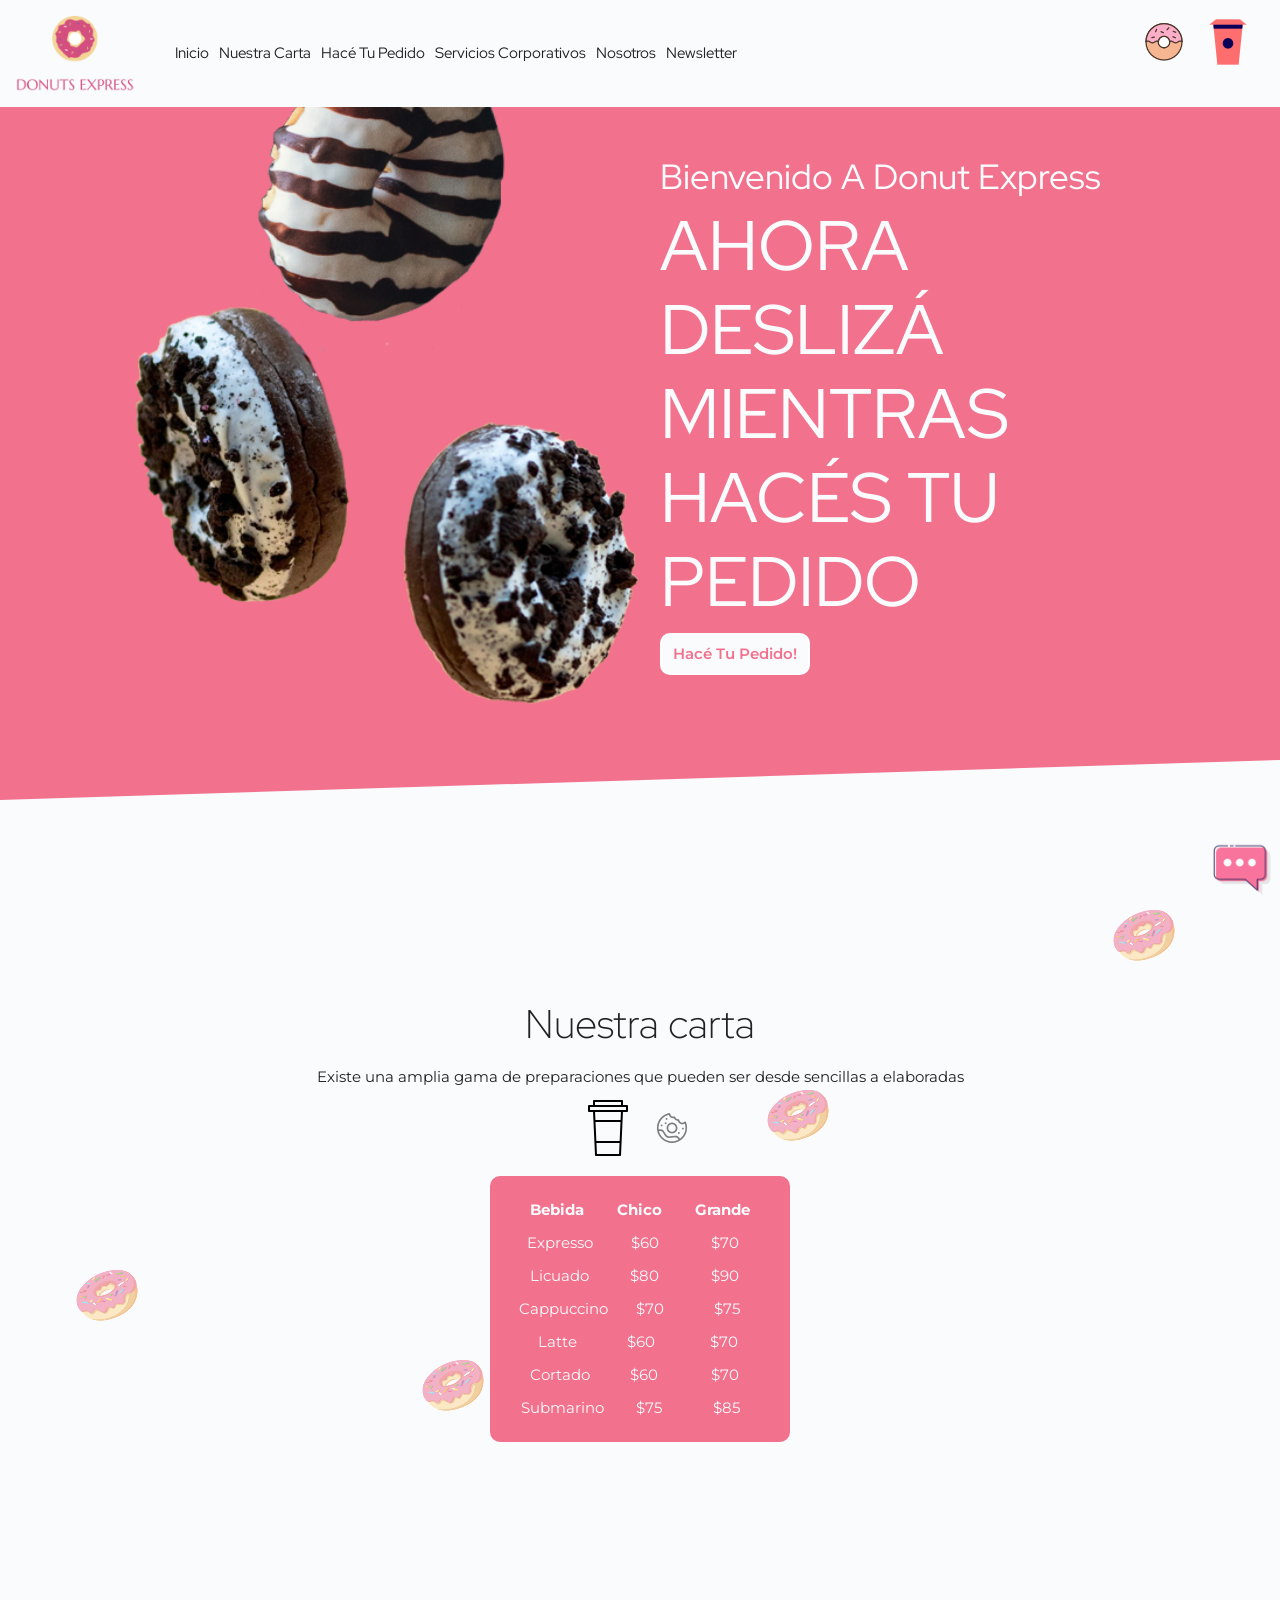
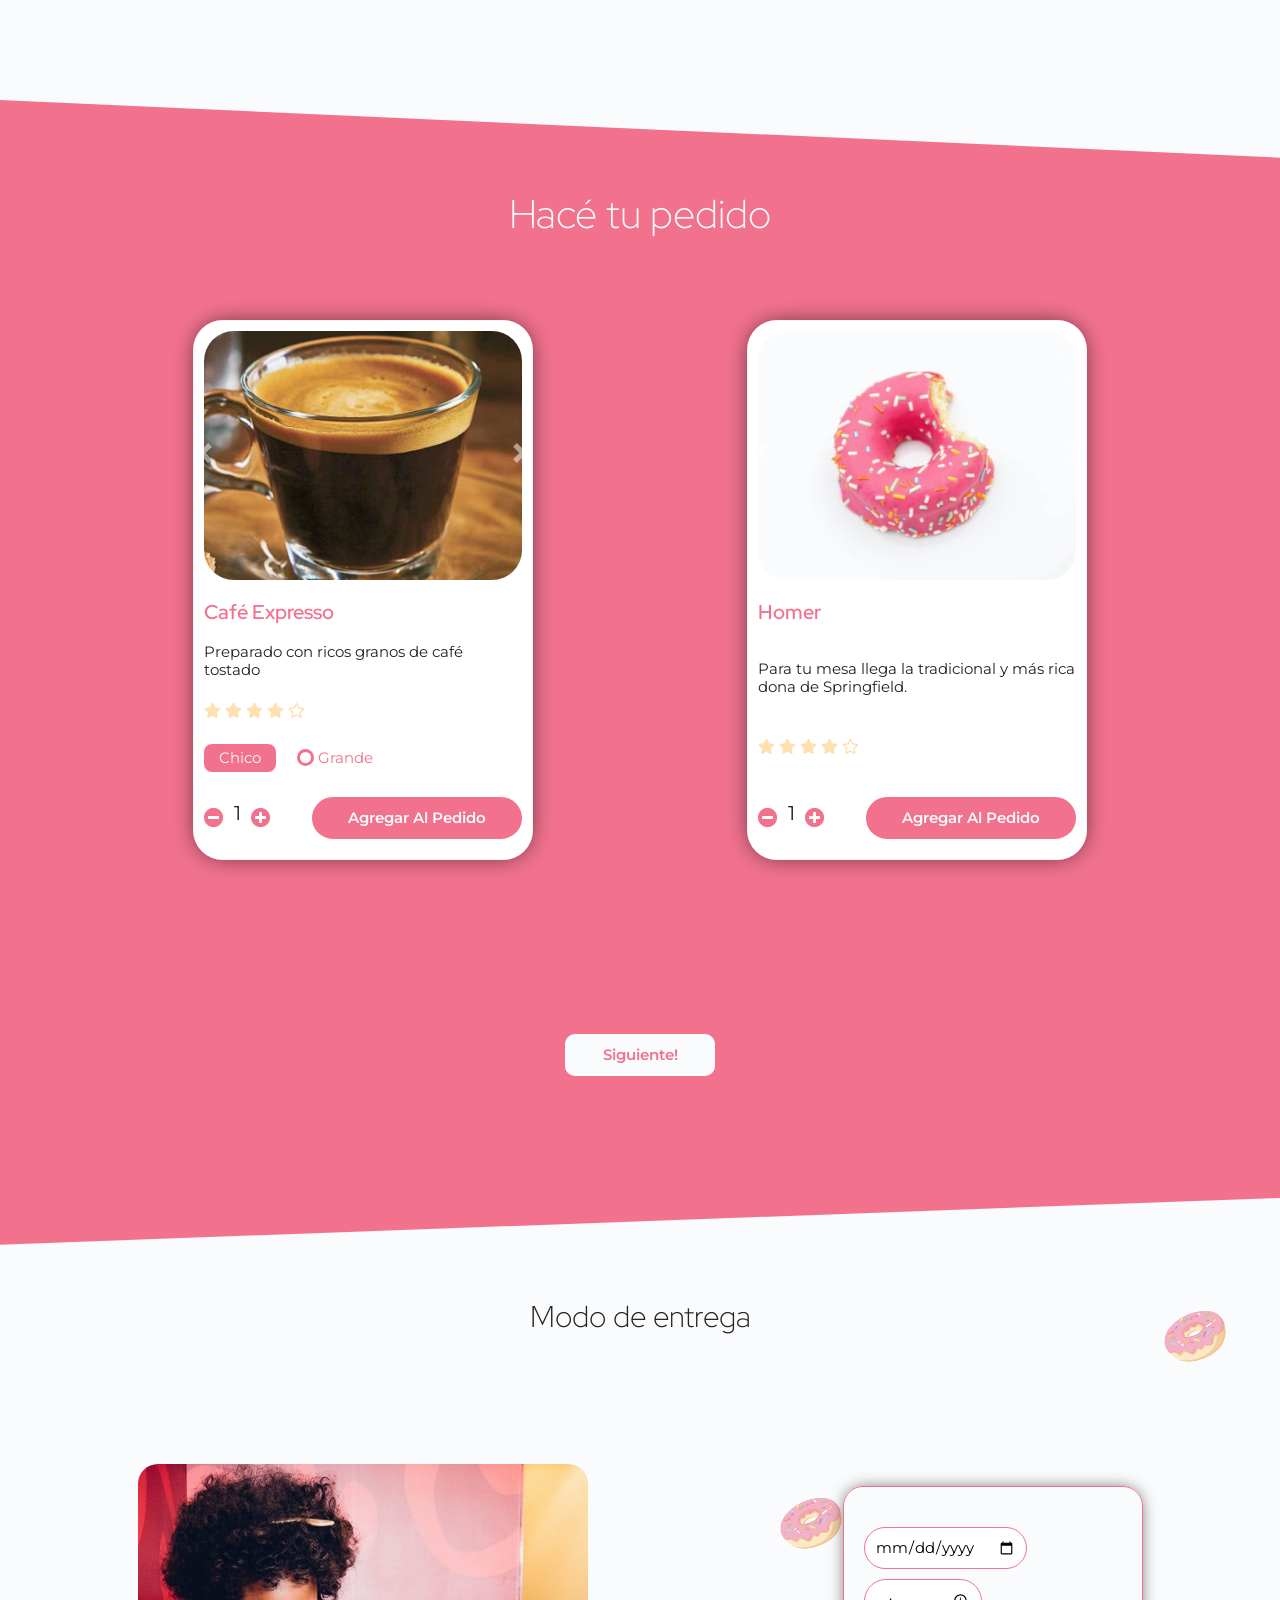
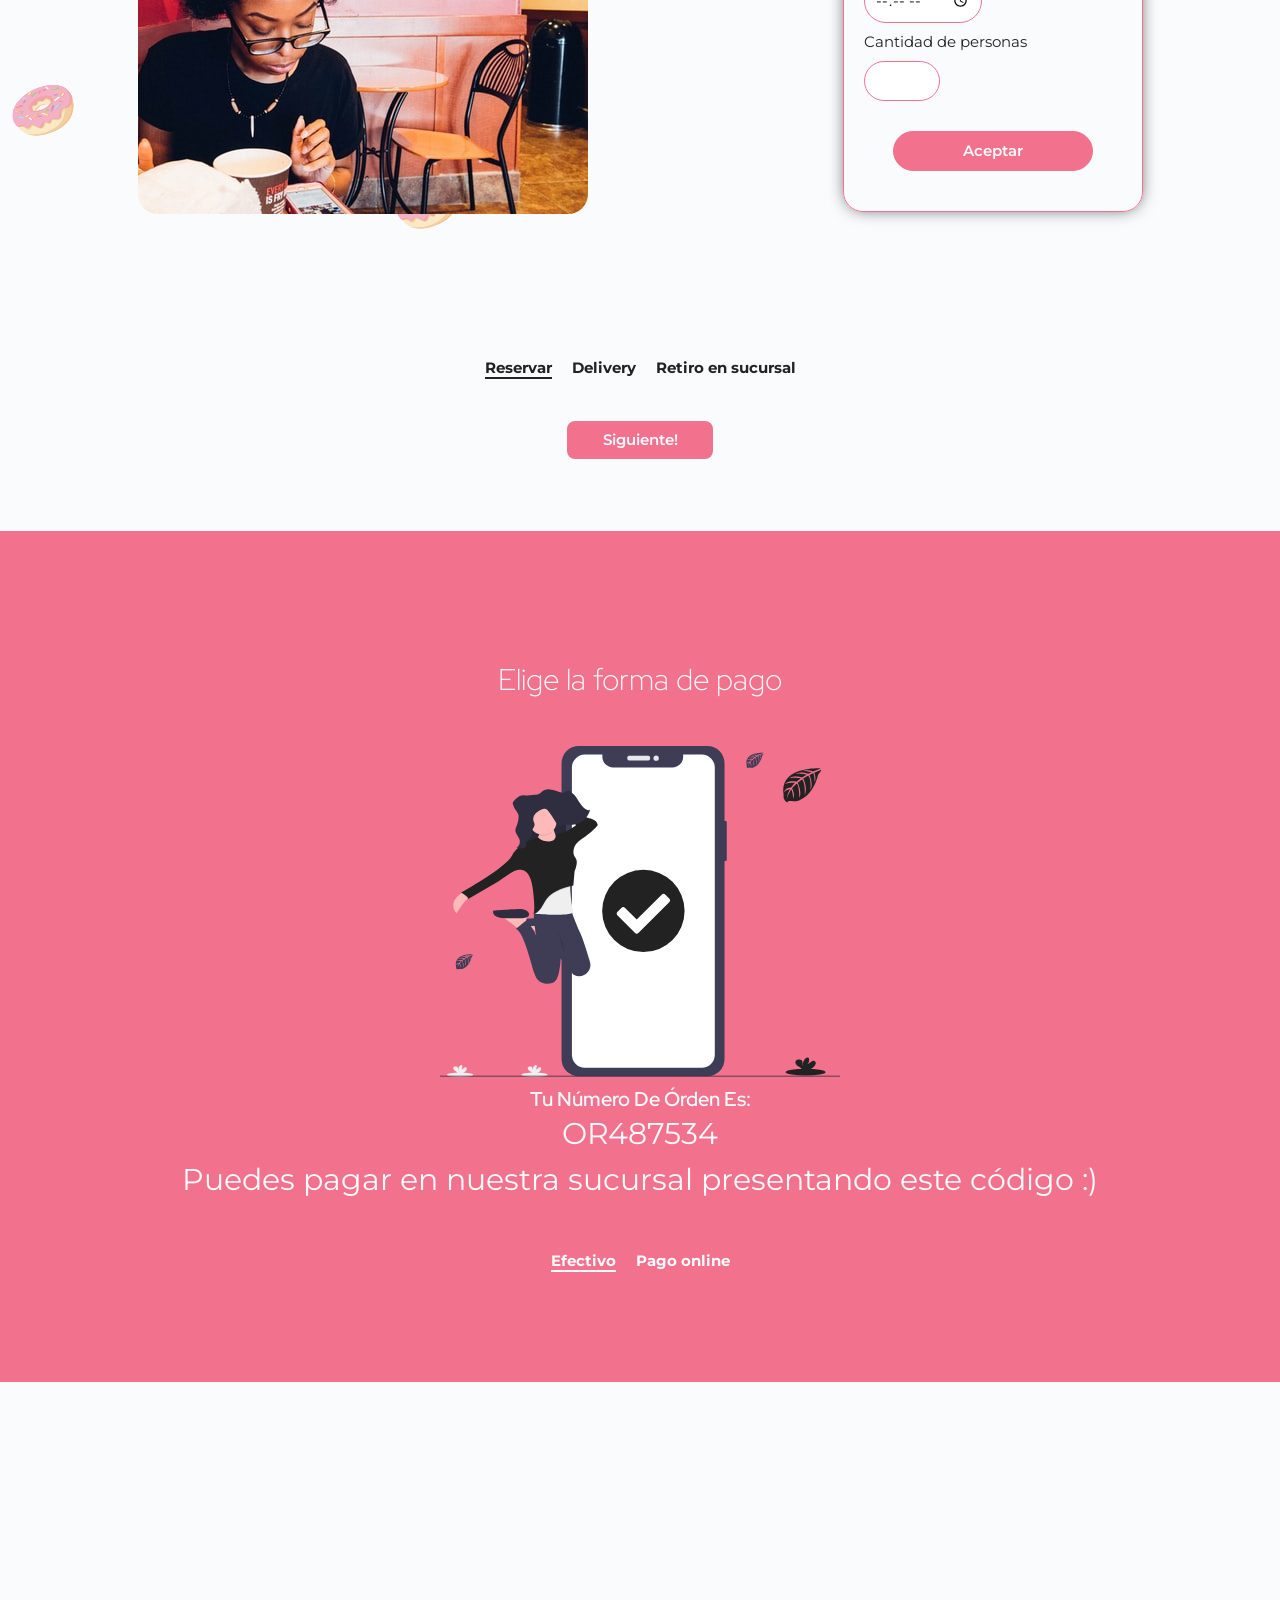
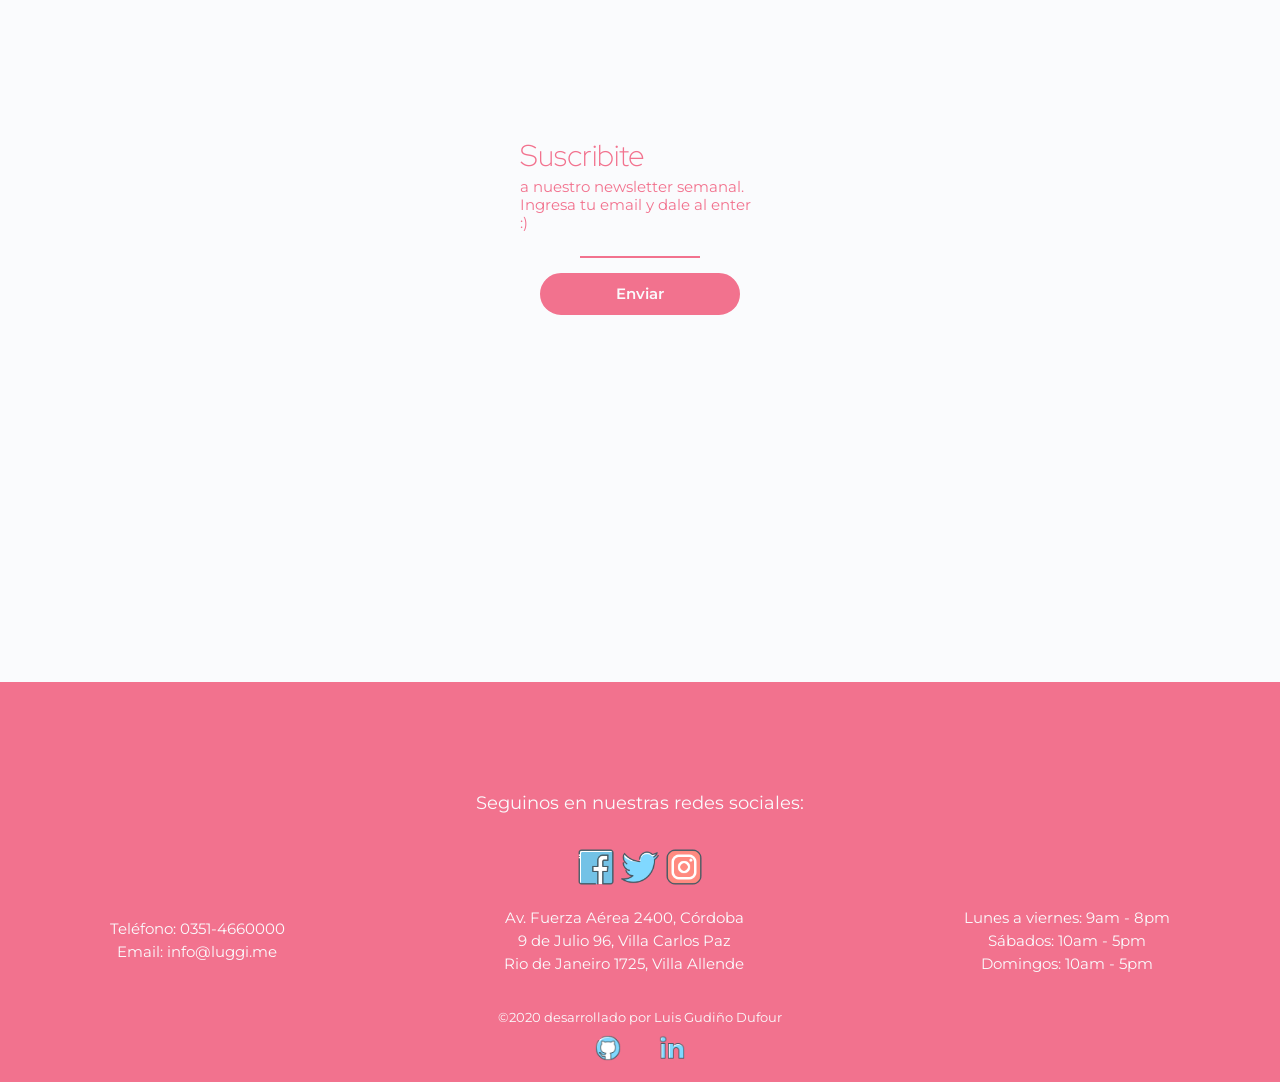
<file: index.html>
<!DOCTYPE html>
<html lang="es">

<head>
    <meta charset="UTF-8">
    <meta name="viewport" content="width=device-width, initial-scale=1.0">
    <title>Donut Express</title>
    <meta name="description"
        content="Ordená tu desayuno o merienda sin moverte de tu lugar, probá las deliciosas donas de Donut Express y acompañalo con lo que desees">
    <meta name="keywords"
        content="donas de chocolate, donas glaceadas, donas light, donas con confites, café expresso, café con leche, capuchino, licuados, submarino de chocolate.">
    <meta name="author" content="Luis Gudiño Dufour">

    <!-- Favicon -->
    <link rel="icon" href="img/favicon.ico" type="image/png" />

    <!-- Fontawesome -->
    <link rel="stylesheet" href="https://use.fontawesome.com/releases/v5.8.1/css/all.css"
        integrity="sha384-50oBUHEmvpQ+1lW4y57PTFmhCaXp0ML5d60M1M7uH2+nqUivzIebhndOJK28anvf" crossorigin="anonymous">

    <!-- Animate.css -->
    <link rel="stylesheet" href="https://cdnjs.cloudflare.com/ajax/libs/animate.css/4.1.1/animate.min.css">

    <!-- CSS de Bootstrap -->
    <link rel="stylesheet" href="https://stackpath.bootstrapcdn.com/bootstrap/4.5.2/css/bootstrap.min.css"
        integrity="sha384-JcKb8q3iqJ61gNV9KGb8thSsNjpSL0n8PARn9HuZOnIxN0hoP+VmmDGMN5t9UJ0Z" crossorigin="anonymous">

    <!--Mis Estilos -->
    <link rel="stylesheet" href="css/style.css">
    <link
        href="https://fonts.googleapis.com/css2?family=Montserrat:wght@300;400;600&family=Red+Hat+Display:wght@400;500&display=swap&family=Great+Vibes&display=swap"" rel="
        stylesheet">
</head>

<body>

    <!-- Barra de navegación -->
    <header class="fixed-top">
        <nav class="navbar navbar-expand-lg navbar-light bg-light p-3">
            <div class="navbar-logo mr-5">
                <a href="index.html">
                    <img src="img/logo-donut-express.png" alt="donut express logo">
                </a>
                
            </div>

            <button class="navbar-toggler" type="button" data-toggle="collapse" data-target="#navbarSupportedContent"
                aria-controls="navbarSupportedContent" aria-expanded="false" aria-label="Toggle navigation">
                <span class="navbar-toggler-icon"></span>
            </button>

            <div class="collapse navbar-collapse" id="navbarSupportedContent">
                <ul class="navbar-nav mr-auto">
                    <li class="nav-item"><a href="index.html" class="nav-link">Inicio</a></li>
                    <li class="nav-item"><a href="#carta" class="nav-link">Nuestra carta</a></li>
                    <li class="nav-item"><a href="#pedido" class="nav-link">Hacé tu pedido</a></li>
                    <li class="nav-item"><a href="corporativos.html" class="nav-link">Servicios Corporativos</a></li>
                    <li class="nav-item"><a href="nosotros.html" class="nav-link">Nosotros</a></li>
                    <li class="nav-item"><a href="#newsletter" class="nav-link">Newsletter</a></li>
                </ul>
                <div class="navbar-carrito">
                    <div>
                        <a class="collapsed" data-toggle="collapse" href="#collapseExample" aria-expanded="false"
                            aria-controls="collapseExample">
                            <img src="img/carrito.png" alt="compra-dona" loading="lazy"><img src="img/carrito-2.png"
                                alt="compra-cafe" loading="lazy">
                        </a>
                    </div>
                    <div class="collapse carrito-items-group" id="collapseExample">
                        <ul class="card card-body">
                            <li>1 Donut Homer $110</li>
                            <li>1 L Expresso $70</li>
                            <li>Beneficio orden online 20%</li>
                            <li> </li>
                            <li>Total: $144</li>
                        </ul>
                    </div>
                </div>
            </div>
        </nav>
    </header>

    <!-- Bot -->

    <div class="bot">
        <div class="bot__icon">
            <a class="collapsed" data-toggle="collapse" href="#bot" aria-expanded="false"
                aria-controls="collapseExample">
                <img src="img/bot.png" alt="chatbot">
            </a>
        </div>

        <div class="collapse carrito-items-group bot__chat-container" id="bot">
            <div class="bot__chat">
                <div class="bot__chat-heading" data-toggle="collapse" href="#bot" aria-expanded="false"
                    aria-controls="collapseExample">
                    <p>Donut Bot :)</p>
                </div>
                <div class="bot__chat-body">

                </div>

                <div class="bot__chat-input">
                    <input type="textarea" placeholder="Escribe tu mensaje aquí">
                </div>
            </div>
        </div>
    </div>

    <!-- Contenido superior -->

    <div class="top-section">
        <div class="top-section__img">
            <img src="img/donas-top.png" alt="dona de homero">
        </div>
        <div class="top-section__text-container wow animate__animated animate__fadeInRight">
            <div class="top-section__text">
                <h1>Bienvenido a Donut Express</h1>
                <p>Ahora deslizá mientras hacés tu pedido</p>
            </div>

            <a href="#pedido" class="button button-light">Hacé tu pedido!</a>
        </div>
    </div>

    <!-- Sección nuestra carta -->

    <section class="carta" id="carta">

        <div class="carta__header wow animate__animated animate__fadeIn">
            <h2>Nuestra carta</h2>
            <p>Existe una amplia gama de preparaciones que pueden ser desde sencillas a elaboradas</p>
        </div>

        <div class="carta__content wow animate__animated animate__fadeInDown">

            <div class="carta__table-container">
                <div id="carouselCartaIndicators" class="carousel slide" data-ride="carousel" data-interval="false">
                    <div class="carousel-indicators">
                        <a data-target="#carouselCartaIndicators" data-slide-to="0" class="active"><img
                                src="img/bebida.png" alt="" class="cafe-animacion"></a>
                        <a data-target="#carouselCartaIndicators" data-slide-to="1"><img src="img/dona-icon.png"
                                alt="" class="dona-animacion"></a>
                    </div>
                    <div class="carousel-inner" role="listbox">
                        <div class="carousel-item active">
                            <table class="carta__table">
                                <tr>
                                    <th>Bebida</th>
                                    <th>Chico</th>
                                    <th>Grande</th>
                                </tr>

                                <tr>
                                    <td>Expresso</td>
                                    <td>$60</td>
                                    <td>$70</td>
                                </tr>

                                <tr>
                                    <td>Licuado</td>
                                    <td>$80</td>
                                    <td>$90</td>
                                </tr>

                                <tr>
                                    <td>Cappuccino</td>
                                    <td>$70</td>
                                    <td>$75</td>
                                </tr>

                                <tr>
                                    <td>Latte</td>
                                    <td>$60</td>
                                    <td>$70</td>
                                </tr>

                                <tr>
                                    <td>Cortado</td>
                                    <td>$60</td>
                                    <td>$70</td>
                                </tr>

                                <tr>
                                    <td>Submarino</td>
                                    <td>$75</td>
                                    <td>$85</td>
                                </tr>
                            </table>
                        </div>
                        <div class="carousel-item">
                            <table class="carta__table">

                                <tr>
                                    <th>Dona</th>
                                    <th>Precio</th>
                                </tr>

                                <tr>
                                    <td>Donutella</td>
                                    <td>$110</td>
                                </tr>

                                <tr>
                                    <td>Homer</td>
                                    <td>$110</td>
                                </tr>

                                <tr>
                                    <td>Anti Gluten</td>
                                    <td>$110</td>
                                </tr>

                                <tr>
                                    <td>Chocorains</td>
                                    <td>$110</td>
                                </tr>

                                <tr>
                                    <td>Dulce de leche</td>
                                    <td>$110</td>
                                </tr>

                                <tr>
                                    <td>Light Express</td>
                                    <td>$110</td>
                                </tr>

                                <tr>
                                    <td>Cokie Express</td>
                                    <td>$110</td>
                                </tr>

                                <tr>
                                    <td>Donuts m&m</td>
                                    <td>$110</td>
                                </tr>
                            </table>
                        </div>
                    </div>
                </div>
            </div>
        </div>

        <div class="fondo-animado-1">
        </div>

        <div class="fondo-animado-2">
        </div>

    </section>

    <!-- Sección para hacer el pedido, modo de entrega y pago -->
    <main id="pedido">
        <h2 class="slider-heading">Hacé tu pedido</h2>

        <!-- Elegir el pedido -->

        <div class="pedido-container container">
            <div class="row justify-content-center">
                <!-- Carousel bebida -->
                <div id="carouselBebidaIndicators" class="carousel slide col-sm-12 col-md-6 col-lg-5 col-xl-4 mb-5 wow animate__animated animate__fadeIn""
                    data-ride="carousel" data-interval="false">
                    <div class="carousel-inner" role="listbox">
                        <!-- Cafe expresso -->
                        <div class="carousel-item active">
                            <div class="slider-card">
                                <div class="slider-card__img-container">
                                    <img src="img/cafe-espresso.jpg" class="slider-card__img" alt="café expresso"
                                        loading="lazy">
                                </div>

                                <div class="slider-card__content">
                                    <h4>Café Expresso</h4>
                                    <p>Preparado con ricos granos de café tostado</p>
                                    <div class="puntaje">
                                        <i class="fas fa-star"></i>
                                        <i class="fas fa-star"></i>
                                        <i class="fas fa-star"></i>
                                        <i class="fas fa-star"></i>
                                        <i class="far fa-star"></i>
                                    </div>

                                    <form action="" class="slider-card__form">
                                        <div class="tamaño-cafe slider-card__form--item">

                                            <div>
                                                <input type="radio" id="s-expresso" name="tamaño-expresso" checked>
                                                <label for="s-expresso">Chico</label>

                                                <input type="radio" id="l-expresso" name="tamaño-expresso">
                                                <label for="l-expresso" name="tamaño">Grande</label>
                                            </div>

                                        </div>

                                        <div class="agregar-pedido">
                                            <div class="agregar-quitar">
                                                <i class="fas fa-minus-circle"></i>
                                                <p>1</p>
                                                <i class="fas fa-plus-circle"></i>
                                            </div>
                                            <button type="submit"
                                                class="button button-primary slider-card__form--item">Agregar al
                                                pedido</button>
                                        </div>
                                    </form>
                                </div>
                            </div>
                        </div>
                        <!-- Capuchino -->
                        <div class="carousel-item">
                            <div class="slider-card">
                                <div class="slider-card__img-container">
                                    <img src="img/capuchino.jpg" class="slider-card__img" alt="capuchino"
                                        loading="lazy">
                                </div>

                                <div class="slider-card__content">
                                    <h4>Capuchino</h4>
                                    <p>Delicioso a la vista y al paladar.</p>
                                    <div class="puntaje">
                                        <i class="fas fa-star"></i>
                                        <i class="fas fa-star"></i>
                                        <i class="fas fa-star"></i>
                                        <i class="fas fa-star"></i>
                                        <i class="far fa-star"></i>
                                    </div>

                                    <form action="" class="slider-card__form">
                                        <div class="tamaño-cafe slider-card__form--item">

                                            <div>
                                                <input type="radio" id="s-capuchino" name="tamaño-capuchino" checked>
                                                <label for="s-capuchino">Chico</label>

                                                <input type="radio" id="l-capuchino" name="tamaño-capuchino">
                                                <label for="l-capuchino" name="tamaño">Grande</label>
                                            </div>
                                        </div>

                                        <div class="agregar-pedido">
                                            <div class="agregar-quitar">
                                                <i class="fas fa-minus-circle"></i>
                                                <p>0</p>
                                                <i class="fas fa-plus-circle"></i>
                                            </div>
                                            <button type="submit"
                                                class="button button-primary slider-card__form--item">Agregar al
                                                pedido</button>
                                        </div>
                                    </form>
                                </div>
                            </div>
                        </div>
                        <!-- Licuados -->
                        <div class="carousel-item">
                            <div class="slider-card">
                                <div class="slider-card__img-container">
                                    <img src="img/licuados.jpg" class="slider-card__img" alt="Licuados" loading="lazy">
                                </div>

                                <div class="slider-card__content">
                                    <h4>Licuados</h4>
                                    <p>Ricos licuados de para compartir una linda tarde.</p>
                                    <div class="puntaje">
                                        <i class="fas fa-star"></i>
                                        <i class="fas fa-star"></i>
                                        <i class="fas fa-star"></i>
                                        <i class="fas fa-star"></i>
                                        <i class="far fa-star"></i>
                                    </div>

                                    <form action="" class="slider-card__form">
                                        <div class="slider-card__form--item">
                                            <div>
                                                <input type="radio" id="lic-banana" name="fruta-licuado" checked>
                                                <label for="lic-banana">Banana</label>
                                                <input type="radio" id="lic-frutilla" name="fruta-licuado">
                                                <label for="lic-frutilla">Frutilla</label>
                                                <input type="radio" id="lic-durazno" name="fruta-licuado">
                                                <label for="lic-durazno">Durazno</label>
                                            </div>
                                        </div>


                                        <div class="agregar-pedido">
                                            <div class="agregar-quitar">
                                                <i class="fas fa-minus-circle"></i>
                                                <p>0</p>
                                                <i class="fas fa-plus-circle"></i>
                                            </div>
                                            <button type="submit"
                                                class="button button-primary slider-card__form--item">Agregar al
                                                pedido</button>
                                        </div>
                                    </form>
                                </div>

                            </div>
                        </div>
                        <!-- Cafe con leche -->
                        <div class="carousel-item">
                            <div class="slider-card">
                                <div class="slider-card__img-container">
                                    <img src="img/latte-cafe-con-leche.jpg" class="slider-card__img"
                                        alt="latte café con leche" loading="lazy">
                                </div>

                                <div class="slider-card__content">
                                    <h4>Café con leche (Latte)</h4>
                                    <p>La combinación justa de café y leche</p>
                                    <div class="puntaje">
                                        <i class="fas fa-star"></i>
                                        <i class="fas fa-star"></i>
                                        <i class="fas fa-star"></i>
                                        <i class="fas fa-star"></i>
                                        <i class="far fa-star"></i>
                                    </div>

                                    <form action="" class="slider-card__form">

                                        <div class="tamaño-cafe slider-card__form--item">
                                            <div>
                                                <input type="radio" id="s-latte" name="tamaño-latte" checked>
                                                <label for="s-latte">Chico</label>

                                                <input type="radio" id="l-latte" name="tamaño-latte">
                                                <label for="l-latte" name="tamaño">Grande</label>
                                            </div>

                                        </div>

                                        <div class="agregar-pedido">
                                            <div class="agregar-quitar">
                                                <i class="fas fa-minus-circle"></i>
                                                <p>0</p>
                                                <i class="fas fa-plus-circle"></i>
                                            </div>
                                            <button type="submit"
                                                class="button button-primary slider-card__form--item">Agregar al
                                                pedido</button>
                                        </div>
                                    </form>
                                </div>

                            </div>
                        </div>
                        <!-- Cafe cortado -->
                        <div class="carousel-item">
                            <div class="slider-card">
                                <div class="slider-card__img-container">
                                    <img src="img/cortado.jpg" class="slider-card__img" alt="cafe cortado"
                                        loading="lazy">
                                </div>

                                <div class="slider-card__content">
                                    <h4>Café cortado</h4>
                                    <p>Ideal para despertar tus mañanas</p>
                                    <div class="puntaje">
                                        <i class="fas fa-star"></i>
                                        <i class="fas fa-star"></i>
                                        <i class="fas fa-star"></i>
                                        <i class="fas fa-star"></i>
                                        <i class="far fa-star"></i>
                                    </div>

                                    <form action="" class="slider-card__form">

                                        <div class="tamaño-cafe slider-card__form--item">
                                            <div>
                                                <input type="radio" id="s-cortado" name="tamaño-cortado" checked>
                                                <label for="s-cortado">Chico</label>

                                                <input type="radio" id="l-cortado" name="tamaño-cortado">
                                                <label for="l-cortado" name="tamaño">Grande</label>
                                            </div>
                                        </div>

                                        <div class="agregar-pedido">
                                            <div class="agregar-quitar">
                                                <i class="fas fa-minus-circle"></i>
                                                <p>0</p>
                                                <i class="fas fa-plus-circle"></i>
                                            </div>
                                            <button type="submit"
                                                class="button button-primary slider-card__form--item">Agregar al
                                                pedido</button>
                                        </div>
                                    </form>
                                </div>
                            </div>
                        </div>
                        <!-- Submarino -->
                        <div class="carousel-item">
                            <div class="slider-card">
                                <div class="slider-card__img-container">
                                    <img src="img/submarino.jpg" class="slider-card__img" alt="submarino de chocolate"
                                        loading="lazy">
                                </div>

                                <div class="slider-card__content">
                                    <h4>Submarino de chocolate</h4>
                                    <p>Nada mejor que acompañar chocolate con más chocolate</p>
                                    <div class="puntaje">
                                        <i class="fas fa-star"></i>
                                        <i class="fas fa-star"></i>
                                        <i class="fas fa-star"></i>
                                        <i class="fas fa-star"></i>
                                        <i class="far fa-star"></i>
                                    </div>

                                    <form action="" class="slider-card__form">

                                        <div class="tamaño-cafe slider-card__form--item">
                                            <div>
                                                <input type="radio" id="s-submarino" name="tamaño-submarino" checked>
                                                <label for="s-submarino">Chico</label>

                                                <input type="radio" id="l-submarino" name="tamaño-submarino">
                                                <label for="l-submarino" name="tamaño">Grande</label>
                                            </div>
                                        </div>

                                        <div class="agregar-pedido">
                                            <div class="agregar-quitar">
                                                
                                                
                                                <i class="fas fa-minus-circle"></i>
                                                <p>0</p>
                                                <i class="fas fa-plus-circle"></i>
                                            </div>
                                            <button type="submit"
                                                class="button button-primary slider-card__form--item">Agregar al
                                                pedido</button>
                                        </div>
                                    </form>
                                </div>
                            </div>
                        </div>
                    </div>
                    <a class="carousel-control-prev" href="#carouselBebidaIndicators" role="button" data-slide="prev">
                        <span class="carousel-control-prev-icon" aria-hidden="true"></span>
                        <span class="sr-only">Previous</span>
                    </a>
                    <a class="carousel-control-next" href="#carouselBebidaIndicators" role="button" data-slide="next">
                        <span class="carousel-control-next-icon" aria-hidden="true"></span>
                        <span class="sr-only">Next</span>
                    </a>
                </div>

                <!-- Carousel dona -->

                <div id="carouselDonaIndicators" class="carousel slide col-sm-12 col-md-6 col-lg-5 col-xl-4 mb-5 wow animate__animated animate__fadeIn"
                    data-ride="carousel" data-interval="false">
                    <div class="carousel-inner" role="listbox">
                        <!-- Homer -->
                        <div class="carousel-item active">
                            <div class="slider-card">
                                <div class="slider-card__img-container">
                                    <img src="img/homer.jpg" class="slider-card__img" alt="dona Homer" loading="lazy">
                                </div>

                                <div class="slider-card__content">
                                    <h4>Homer</h4>
                                    <p>Para tu mesa llega la tradicional y más rica dona de Springfield.</p>
                                    <div class="puntaje">
                                        <i class="fas fa-star"></i>
                                        <i class="fas fa-star"></i>
                                        <i class="fas fa-star"></i>
                                        <i class="fas fa-star"></i>
                                        <i class="far fa-star"></i>
                                    </div>

                                    <div class="agregar-pedido agregar-pedido-dona">
                                        <div class="agregar-quitar">
                                            
                                            
                                            <i class="fas fa-minus-circle"></i>
                                            <p>1</p>
                                            <i class="fas fa-plus-circle"></i>
                                        </div>
                                        <button type="submit" class="button button-primary">Agregar al pedido</button>
                                    </div>
                                </div>

                            </div>
                        </div>
                        <!-- Donutella -->
                        <div class="carousel-item">
                            <div class="slider-card">
                                <div class="slider-card__img-container">
                                    <img src="img/donutella.jpg" class="slider-card__img"
                                        alt="donas rellenas de nutella" loading="lazy">
                                </div>

                                <div class="slider-card__content">
                                    <h4>Donutella</h4>
                                    <p>Deliciosas donas rellenas de nutella, ideal para acompañar tu café.</p>
                                    <div class="puntaje">
                                        <i class="fas fa-star"></i>
                                        <i class="fas fa-star"></i>
                                        <i class="fas fa-star"></i>
                                        <i class="fas fa-star"></i>
                                        <i class="far fa-star"></i>
                                    </div>

                                    <div class="agregar-pedido agregar-pedido-dona">
                                        <div class="agregar-quitar">
                                            
                                            
                                            <i class="fas fa-minus-circle"></i>
                                            <p>0</p>
                                            <i class="fas fa-plus-circle"></i>
                                        </div>
                                        <button type="submit" class="button button-primary">Agregar al pedido</button>
                                    </div>
                                </div>
                            </div>
                        </div>
                        <!-- Anti Gluten -->
                        <div class="carousel-item">
                            <div class="slider-card">
                                <div class="slider-card__img-container">
                                    <img src="img/dona-sin-gluten.jpg" class="slider-card__img" alt="dona sin gluten">
                                </div>

                                <div class="slider-card__content">
                                    <h4>Donuts anti gluten</h4>
                                    <p>Deliciosas donas sin gluten apta para celíacos. </p>
                                    <div class="puntaje">
                                        <i class="fas fa-star"></i>
                                        <i class="fas fa-star"></i>
                                        <i class="fas fa-star"></i>
                                        <i class="fas fa-star"></i>
                                        <i class="far fa-star"></i>
                                    </div>
                                    <div class="agregar-pedido agregar-pedido-dona">
                                        <div class="agregar-quitar">
                                            
                                            
                                            <i class="fas fa-minus-circle"></i>
                                            <p>0</p>
                                            <i class="fas fa-plus-circle"></i>
                                        </div>
                                        <button type="submit" class="button button-primary">Agregar al pedido</button>
                                    </div>
                                </div>

                            </div>
                        </div>
                        <!-- Lluvia de chocolate -->
                        <div class="carousel-item">
                            <div class="slider-card">
                                <div class="slider-card__img-container">
                                    <img src="img/lluvia-de-chocolate.jpg" class="slider-card__img"
                                        alt="dona lluvia de chocolate" loading="lazy">
                                </div>
                                <div class="slider-card__content">
                                    <h4>Lluvia de chocolate</h4>
                                    <p>Dona glasé de chocolate con choco chispas de chocolate para animar tu día. </p>
                                    <div class="puntaje">
                                        <i class="fas fa-star"></i>
                                        <i class="fas fa-star"></i>
                                        <i class="fas fa-star"></i>
                                        <i class="fas fa-star"></i>
                                        <i class="far fa-star"></i>
                                    </div>
                                    <div class="agregar-pedido agregar-pedido-dona">
                                        <div class="agregar-quitar">
                                            
                                            
                                            <i class="fas fa-minus-circle"></i>
                                            <p>0</p>
                                            <i class="fas fa-plus-circle"></i>
                                        </div>
                                        <button type="submit" class="button button-primary">Agregar al pedido</button>
                                    </div>
                                </div>

                            </div>
                        </div>
                        <!-- Dulce de leche -->
                        <div class="carousel-item">
                            <div class="slider-card">
                                <div class="slider-card__img-container">
                                    <img src="img/dulce-de-leche.jpg" class="slider-card__img" alt="dona dulce de leche"
                                        loading="lazy">
                                </div>

                                <div class="slider-card__content">
                                    <h4>Dulce de leche</h4>
                                    <p>Dona tradicional de vainilla, riquísima, rellena de dulce de leche. </p>
                                    <div class="puntaje">
                                        <i class="fas fa-star"></i>
                                        <i class="fas fa-star"></i>
                                        <i class="fas fa-star"></i>
                                        <i class="fas fa-star"></i>
                                        <i class="far fa-star"></i>
                                    </div>

                                    <div class="agregar-pedido agregar-pedido-dona">
                                        <div class="agregar-quitar">
                                            
                                            
                                            <i class="fas fa-minus-circle"></i>
                                            <p>0</p>
                                            <i class="fas fa-plus-circle"></i>
                                        </div>
                                        <button type="submit" class="button button-primary">Agregar al pedido</button>
                                    </div>
                                </div>

                            </div>
                        </div>
                        <!-- Light -->
                        <div class="carousel-item">
                            <div class="slider-card">
                                <div class="slider-card__img-container">
                                    <img src="img/light.jpg" class="slider-card__img" alt="dona light" loading="lazy">
                                </div>

                                <div class="slider-card__content">
                                    <h4>Light Express</h4>
                                    <p>Dona tradicional hecha al horno, una buena elección para cuidar la figura. </p>
                                    <div class="puntaje">
                                        <i class="fas fa-star"></i>
                                        <i class="fas fa-star"></i>
                                        <i class="fas fa-star"></i>
                                        <i class="fas fa-star"></i>
                                        <i class="far fa-star"></i>
                                    </div>

                                    <div class="agregar-pedido agregar-pedido-dona">
                                        <div class="agregar-quitar">
                                            
                                            
                                            <i class="fas fa-minus-circle"></i>
                                            <p>0</p>
                                            <i class="fas fa-plus-circle"></i>
                                        </div>
                                        <button type="submit" class="button button-primary">Agregar al pedido</button>
                                    </div>
                                </div>
                            </div>
                        </div>
                        <!-- Oreo -->
                        <div class="carousel-item">
                            <div class="slider-card">
                                <div class="slider-card__img-container">
                                    <img src="img/oreo.jpg" class="slider-card__img" alt="Dona oreo" loading="lazy">
                                </div>

                                <div class="slider-card__content">
                                    <h4>Cokie Express</h4>
                                    <p>Dona tradicional con abundante lluvia de galletas oreos. </p>
                                    <div class="puntaje">
                                        <i class="fas fa-star"></i>
                                        <i class="fas fa-star"></i>
                                        <i class="fas fa-star"></i>
                                        <i class="fas fa-star"></i>
                                        <i class="far fa-star"></i>
                                    </div>

                                    <div class="agregar-pedido agregar-pedido-dona">
                                        <div class="agregar-quitar">
                                            
                                            
                                            <i class="fas fa-minus-circle"></i>
                                            <p>0</p>
                                            <i class="fas fa-plus-circle"></i>
                                        </div>
                                        <button type="submit" class="button button-primary">Agregar al pedido</button>
                                    </div>
                                </div>
                            </div>
                        </div>
                        <!-- m&m -->
                        <div class="carousel-item">
                            <div class="slider-card">
                                <div class="slider-card__img-container">
                                    <img src="img/dona-mm.png" class="slider-card__img" alt="dona m&m" loading="lazy">
                                </div>

                                <div class="slider-card__content">
                                    <h4>Donuts m&m</h4>
                                    <p>Dona tradicional cubierta de deliciosos confites m&m </p>
                                    <div class="puntaje">
                                        <i class="fas fa-star"></i>
                                        <i class="fas fa-star"></i>
                                        <i class="fas fa-star"></i>
                                        <i class="fas fa-star"></i>
                                        <i class="far fa-star"></i>
                                    </div>

                                    <div class="agregar-pedido agregar-pedido-dona">
                                        <div class="agregar-quitar">
                                            
                                            
                                            <i class="fas fa-minus-circle"></i>
                                            <p>0</p>
                                            <i class="fas fa-plus-circle"></i>
                                        </div>
                                        <button type="submit" class="button button-primary">Agregar al pedido</button>
                                    </div>
                                </div>

                            </div>
                        </div>
                    </div>
                    <a class="carousel-control-prev" href="#carouselDonaIndicators" role="button" data-slide="prev">
                        <span class="carousel-control-prev-icon" aria-hidden="true"></span>
                        <span class="sr-only">Previous</span>
                    </a>
                    <a class="carousel-control-next" href="#carouselDonaIndicators" role="button" data-slide="next">
                        <span class="carousel-control-next-icon" aria-hidden="true"></span>
                        <span class="sr-only">Next</span>
                    </a>
                </div>
            </div>
            <a href="#entrega" class="button button-light">Siguiente!</a>
        </div>


        <!-- Modo de entrega -->

        <section id="entrega" class="entrega">
            <div class="entrega__header">
                <h3>Modo de entrega</h3>
            </div>
            <div id="carouselEntregaIndicators" class="carousel slide" data-ride="carousel" data-interval="false">
                <div class="carousel-indicators">
                    <p data-target="#carouselEntregaIndicators" data-slide-to="0" class="active">Reservar</p>
                    <p data-target="#carouselEntregaIndicators" data-slide-to="1">Delivery</p>
                    <p data-target="#carouselEntregaIndicators" data-slide-to="2">Retiro en sucursal</p>
                </div>
                <div class="carousel-inner wow animate__animated animate__fadeInUp" role="listbox">
                    <!-- Reservacion -->
                    <div class="carousel-item active">
                        <div class="entrega__item">
                            <div class="entrega__content-img">
                                <img src="img/reservacion.jpg" alt="">
                            </div>

                            <form action="">
                                <div class="entrega__content-img-mobile-1">
                                </div>
                                <input type="date" required>
                                <input type="time" required>
                                <label for="cantidad">Cantidad de personas</label>
                                <input type="number" id="cantidad" max="10" min="1" required>

                                <input type="submit" value="Aceptar" class="button button-generic button-primary">
                            </form>
                        </div>
                    </div>
                    <!-- Delivery -->
                    <div class="carousel-item">
                        <div class="entrega__item">
                            <div class="entrega__content-img">
                                <img src="img/delivery.jpg" alt="">
                            </div>

                            <form action="">
                                <div class="entrega__content-img-mobile-2">
                                </div>
                                <select name="" id="ciudad" required>
                                    <option value="" disabled selected>Ciudad</option>
                                    <option value="cba">
                                        Córdoba
                                    </option>
                                    <option value="vallnde">
                                        Villa Allende
                                    </option>
                                    <option value="vcp">
                                        Carlos Paz
                                    </option>
                                </select>

                                <label for="domicilio">Domicilio de entrega</label>
                                <input type="text" id="domicilio" placeholder="Av. Siempre Viva, 742" required>

                                <label for="piso">Piso</label>
                                <input type="number" name="piso" id="piso" required>

                                <label for="depto">Departamento</label>
                                <input type="text" required>

                                <label for="entre_calles">Entre calles</label>
                                <input type="text" id="entre_calles" placeholder="Av. Siempre Viva, 742" required>

                                <input type="submit" value="Aceptar" class="button button-generic button-primary">
                            </form>
                        </div>
                    </div>
                    <!-- Retiro en sucursal -->
                    <div class="carousel-item">
                        <div class="entrega__item">
                            <div class="entrega__content-img">
                                <img src="img/retiro-sucursal.jpg" alt="">
                            </div>

                            <form action="">
                                <div class="entrega__content-img-mobile-3">
                                </div>
                                <select name="" id="sucursal" required>
                                    <option value="" disabled selected>Sucursal</option>
                                    <option value="suc-cba">
                                        Córdoba
                                    </option>
                                    <option value="suc-vallnde">
                                        Villa Allende
                                    </option>
                                    <option value="suc-vcp">
                                        Carlos Paz
                                    </option>
                                </select>
                                <input type="date" required>
                                <input type="time" required>
                                <input type="submit" value="Aceptar" class="button button-generic button-primary" required>
                            </form>
                        </div>
                    </div>
                </div>
            </div>

            <a href="#forma-pago" class="button button-light">Siguiente!</a>

            <div class="fondo-animado-1">
            </div>
    
            <div class="fondo-animado-2">
            </div>
        </section>

        <!-- Forma de pago -->

        <section id="forma-pago" class="forma-pago">

            <div class="forma-pago__header">
                <h3>Elige la forma de pago</h3>
            </div>
            <div class="forma-pago__content">
                <div id="carouselPagoIndicators" class="carousel slide" data-ride="carousel" data-interval="false">
                    <div class="carousel-indicators">
                        <p data-target="#carouselPagoIndicators" data-slide-to="0" class="active">Efectivo</p>
                        <p data-target="#carouselPagoIndicators" data-slide-to="1">Pago online</p>
                    </div>
                    <div class="carousel-inner" role="listbox">
                        <div class="carousel-item active">
                            <div class="forma-pago__item">
                                <div class="forma-pago__img wow animate__animated animate__fadeInDown">
                                    <img src="img/orden-confirmada.svg" alt="orden-confirmada">
                                </div>

                                <div class="forma-pago__order wow animate__animated animate__fadeInLeft">
                                    <h4>Tu número de órden es: </h4>
                                    <p>OR487534</p>
                                    <p>Puedes pagar en nuestra sucursal presentando este código :)</p>
                                </div>
                            </div>
                        </div>
                        <div class="carousel-item">
                            <div class="forma-pago__item">
                                <div class="forma-pago__img">
                                    <img src="img/pago-online.svg" alt="orden-confirmada">
                                </div>

                                <form action="">
                                    <label for="numero">Número de la tarjeta</label>
                                    <input type="text" id="numero" placeholder="1234-4567-8910-1112" maxlength="16" required>
                
                                    <label for="titular">Nombre del titular:</label>
                                    <input type="text" name="" id="titular" placeholder="Tal como figura en la tarjeta" required>
                
                                    <div class="forma-pago__expiracion">
                                        <label for="expira">Expira</label>
                                        <input type="number" id="expira" maxlength="12" required>
                                        <p>/</p>
                                        <input type="number" id="expira" maxlength="4000" required>
                                    </div>
                                    
                                    <div class="forma-pago__cvc">
                                        <label for="cvc">CVC</label>
                                        <input type="password" id="cvc" maxlength="3" required>
                                    </div>
                                    
                                    <input type="submit" value="Pagar" class="button-primary button button-generic">

                                </form>
                            </div>
                        </div>
                    </div>
                </div>
            </div>
        </section>
    </main>

    <!-- Sección de newsletter -->
    
    <section id="newsletter">
        <form class="wow animate__animated animate__fadeIn">
            <div class="newsletter__text">
                <h3>Suscribite</h3>
                <p>a nuestro newsletter semanal. Ingresa tu email y dale al enter :)</p>
            </div>
            <div class="newsletter__component">
                <label for="email">Email</label>
                <input type="email" id="email" name="email" required="required">
                <input type="submit" id="submit" value="Enviar" class="button button-generic button-primary">
            </div>
        </form>
    </section>
    

    <!-- Seccion pie de pagina -->

    <footer class="footer">
        <p class="footer__seguinos">Seguinos en nuestras redes sociales:</p>
        <div class="contenedor">
            <a href="#"><img src="img/face.png" alt="Logo acebook" class="facebook" loading="lazy"></a>
            <a href="#"><img src="img/twit.png" alt="Logo twitter" class="twitter" loading="lazy"></a>
            <a href="#"><img src="img/insta.png" alt="Logo instagram" class="instagram" loading="lazy"></a>
        </div>

        <dl class="footer__contacto">
            <div class="footer__contacto__item">
                <dt>
                    <dd>Teléfono: 0351-4660000</dd>
                    <dd>Email: info@luggi.me</dd>
                </dt>
            </div>

            <div class="footer__contacto__item">
                <dt>
                    <dd>Av. Fuerza Aérea 2400, Córdoba</dd>
                    <dd>9 de Julio 96, Villa Carlos Paz</dd>
                    <dd>Rio de Janeiro 1725, Villa Allende</dd>
                </dt>
            </div>

            <div class="footer__contacto__item">
                <dt>
                    <dd>Lunes a viernes: 9am - 8pm</dd>
                    <dd>Sábados: 10am - 5pm</dd>
                    <dd>Domingos: 10am - 5pm</dd>
                </dt>
            </div>
        </dl>

        <div class="footer__desarrollador">
            <p>&copy;2020 desarrollado por Luis Gudiño Dufour</p>
            <ul>
                <li><a href="https://github.com/Luggi-ops" target="_blank"><img src="img/Luis Gudiño/github.png"
                            alt="github" loading="lazy"></a></li>
                <li><a href="https://www.linkedin.com/in/luis-gudi%C3%B1o-dufour-896892168/" target="_blank"><img
                            src="img/Luis Gudiño/linkedin.png" alt="linkedin" loading="lazy"></a></li>
            </ul>
        </div>
    </footer>

    <!-- JS de Bootstrap -->
    <script src="https://code.jquery.com/jquery-3.5.1.slim.min.js"
        integrity="sha384-DfXdz2htPH0lsSSs5nCTpuj/zy4C+OGpamoFVy38MVBnE+IbbVYUew+OrCXaRkfj" crossorigin="anonymous">
    </script>
    <script src="https://cdn.jsdelivr.net/npm/popper.js@1.16.1/dist/umd/popper.min.js"
        integrity="sha384-9/reFTGAW83EW2RDu2S0VKaIzap3H66lZH81PoYlFhbGU+6BZp6G7niu735Sk7lN" crossorigin="anonymous">
    </script>
    <script src="https://stackpath.bootstrapcdn.com/bootstrap/4.5.2/js/bootstrap.min.js"
        integrity="sha384-B4gt1jrGC7Jh4AgTPSdUtOBvfO8shuf57BaghqFfPlYxofvL8/KUEfYiJOMMV+rV" crossorigin="anonymous">
    </script>

    <!-- JS de WOW -->
    <script src="https://wowjs.uk/dist/wow.min.js"></script>
    <script>
        new WOW().init();
    </script>

</body>

</html>
</file>
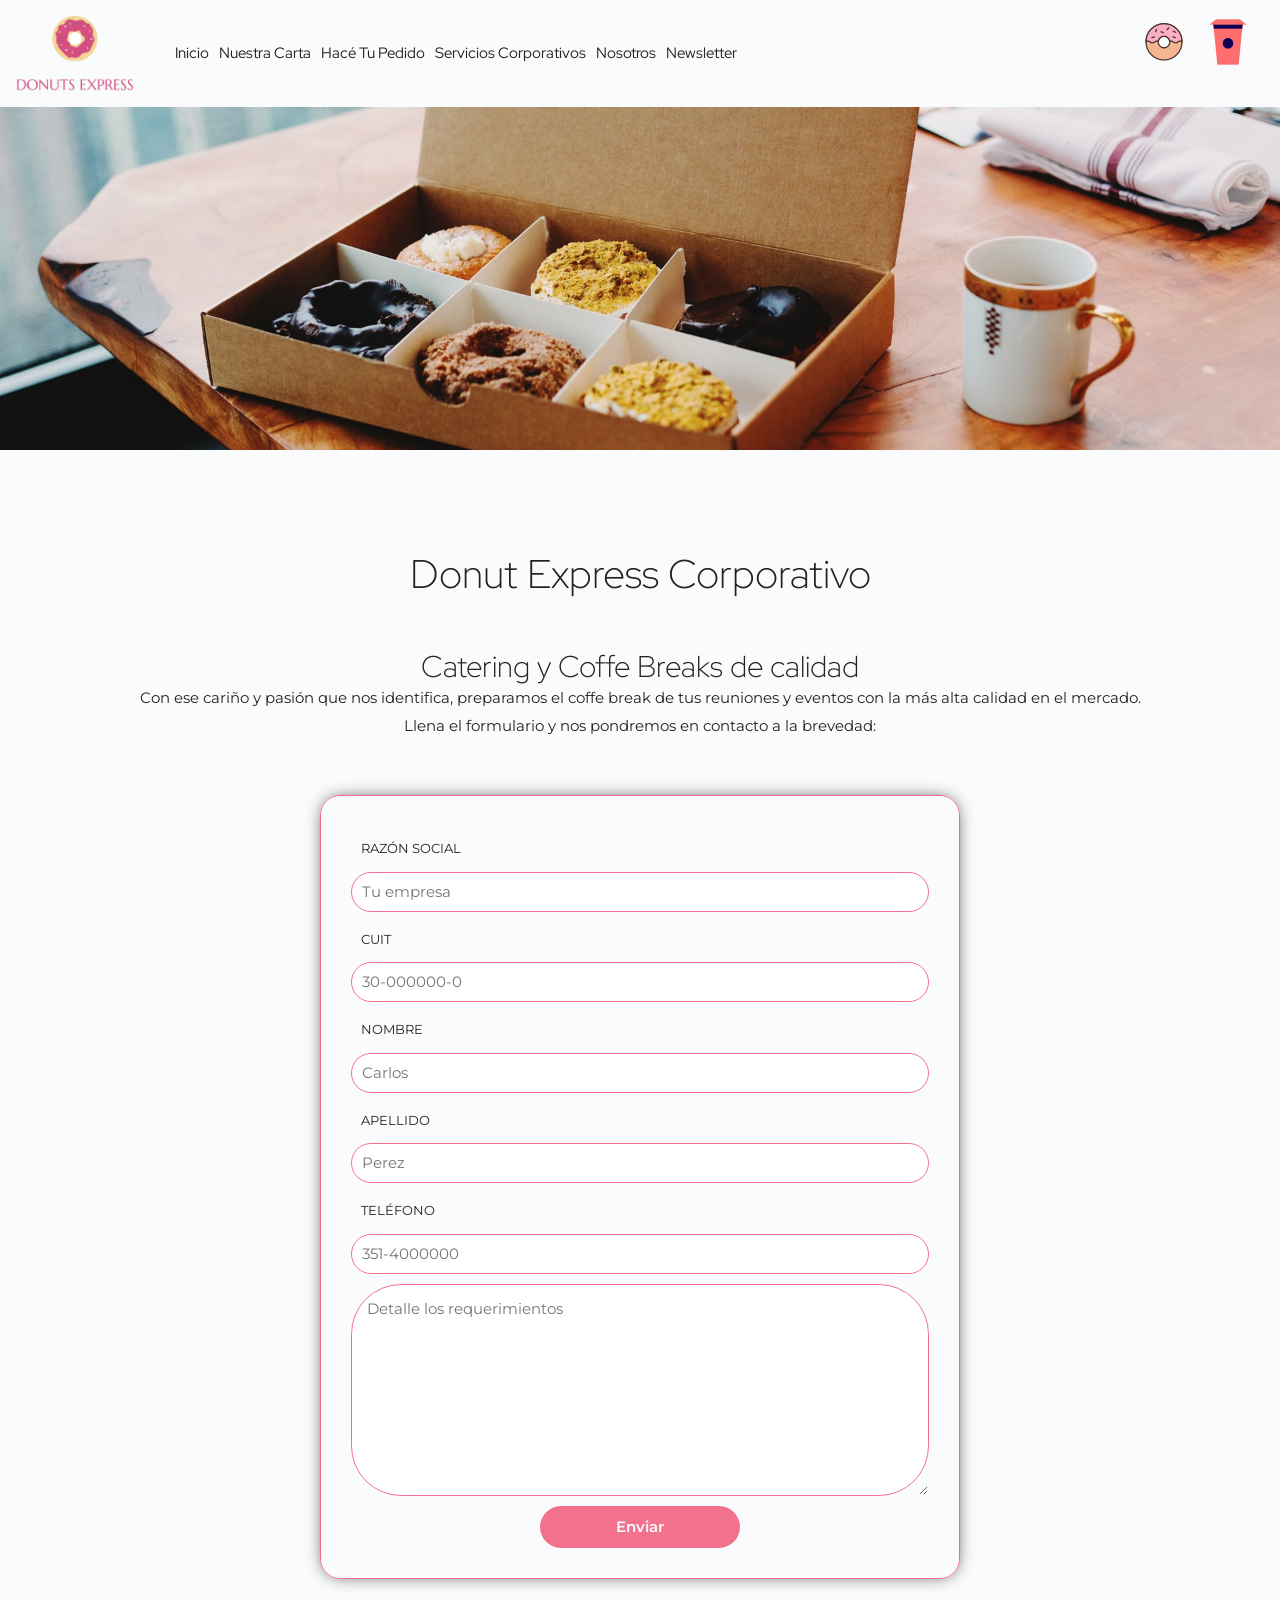
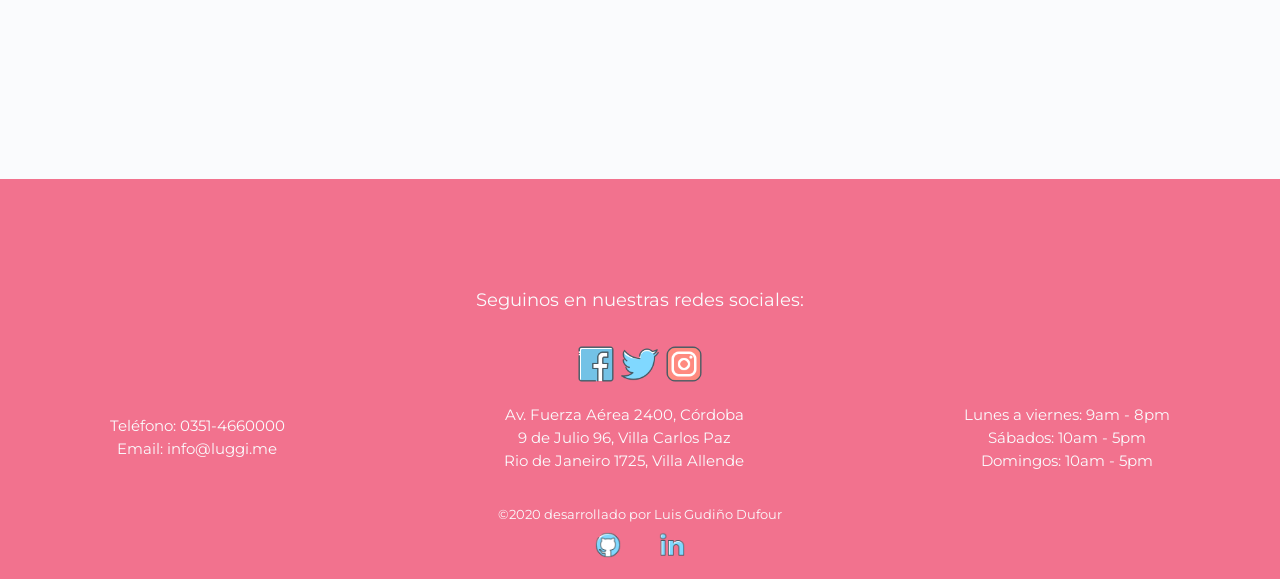
<file: corporativos.html>
<!DOCTYPE html>
<html lang="es">

<head>
    <meta charset="UTF-8">
    <meta name="viewport" content="width=device-width, initial-scale=1.0">
    <title>Donut Express Corporativo</title>

    <meta name="description" content="Llevamos a tu empresa un excelente servicio de coffe break, totalmente personalizado y de calidad">
    <meta name="keywords" content="donas de chocolate, donas glaceadas, donas light, donas con confites, café expresso, café con leche, capuchino, licuados, submarino de chocolate.">
    <meta name="author" content="Luis Gudiño Dufour">

    <!-- Favicon -->
    <link  rel="icon"   href="img/favicon.ico" type="image/png" />

    <!-- Animate.css -->
    <link rel="stylesheet" href="https://cdnjs.cloudflare.com/ajax/libs/animate.css/4.1.1/animate.min.css">

    <!-- CSS de Bootstrap -->
    <link rel="stylesheet" href="https://stackpath.bootstrapcdn.com/bootstrap/4.5.2/css/bootstrap.min.css"
        integrity="sha384-JcKb8q3iqJ61gNV9KGb8thSsNjpSL0n8PARn9HuZOnIxN0hoP+VmmDGMN5t9UJ0Z" crossorigin="anonymous">

    <!--CSS Mis estilos -->
    <link rel="stylesheet" href="css/style.css">
    <link
        href="https://fonts.googleapis.com/css2?family=Montserrat:wght@300;400;600&family=Red+Hat+Display:wght@400;500&display=swap&family=Great+Vibes&display=swap"" rel="
        stylesheet">
</head>

<body>
    <header class="fixed-top">
        <nav class="navbar navbar-expand-lg navbar-light bg-light p-3">
            <div class="navbar-logo mr-5">
                <a href="index.html">
                    <img src="img/logo-donut-express.png" alt="donut express logo">
                </a>
            </div>

            <button class="navbar-toggler" type="button" data-toggle="collapse" data-target="#navbarSupportedContent"
                aria-controls="navbarSupportedContent" aria-expanded="false" aria-label="Toggle navigation">
                <span class="navbar-toggler-icon"></span>
            </button>

            <div class="collapse navbar-collapse" id="navbarSupportedContent">
                <ul class="navbar-nav mr-auto">
                    <li class="nav-item"><a href="index.html" class="nav-link">Inicio</a></li>
                    <li class="nav-item"><a href="index.html#carta" class="nav-link">Nuestra carta</a></li>
                    <li class="nav-item"><a href="index.html#pedido" class="nav-link">Hacé tu pedido</a></li>
                    <li class="nav-item"><a href="corporativos.html" class="nav-link">Servicios Corporativos</a></li>
                    <li class="nav-item"><a href="nosotros.html" class="nav-link">Nosotros</a></li>
                    <li class="nav-item"><a href="index.html#newsletter" class="nav-link">Newsletter</a></li>
                </ul>
                <div class="navbar-carrito">
                    <div>
                        <a class="collapsed" data-toggle="collapse" href="#collapseExample"
                            aria-expanded="false" aria-controls="collapseExample">
                            <img src="img/carrito.png" alt="compra-dona"><img src="img/carrito-2.png" alt="compra-cafe">
                        </a>
                    </div>
                    <div class="collapse carrito-items-group" id="collapseExample">
                        <ul class="card card-body">
                            <li>1 Donut Homer $110</li>
                            <li>1 L Expresso $70</li>
                            <li>Beneficio orden online 20%</li>
                            <li> </li>
                            <li>Total: $144</li>
                        </ul>
                    </div>
                </div>
            </div>
        </nav>
    </header>

    <main class="corporativo">
        <div class="corporativo__top">
            <div class="corporativo__img"></div>
        </div>
        
        <h2 class="wow animate__animated animate__fadeInDown">Donut Express Corporativo</h2>

        <div class="corporativo__text wow animate__animated animate__fadeInDown">
            <h3>Catering y Coffe Breaks de calidad</h3>
            <p>Con ese cariño y pasión que nos identifica, preparamos el coffe break de tus reuniones y eventos con la más alta calidad en el mercado.</p>
            <p>Llena el formulario y nos pondremos en contacto a la brevedad: </p>
        </div>

        <form action="" class="corporativo__form wow animate__animated animate__fadeInLeft">
            <label for="razon-social">Razón Social</label>
            <input type="text" placeholder="Tu empresa" id="razon-social">

            <label for="cuit">CUIT</label>
            <input type="number" placeholder="30-000000-0" id="cuit">

            <label for="nombre">Nombre</label>
            <input type="text" placeholder="Carlos" id="nombre">

            <label for="apellido">Apellido</label>
            <input type="text" placeholder="Perez" id="apellido">

            <label for="tel">Teléfono</label>
            <input type="tel" placeholder="351-4000000" id="tel">

            <textarea name="" id="" cols="30" rows="10" placeholder="Detalle los requerimientos"></textarea>
            <button class="button button-primary button-generic" type="submit">Enviar</button>
        </form>
    </main>

    <!-- Pie de pagina -->

    <footer class="footer">
        <p class="footer__seguinos">Seguinos en nuestras redes sociales:</p>
        <div class="contenedor">
            <a href="#"><img src="img/face.png" alt="Logo acebook" class="facebook" loading="lazy"></a>
            <a href="#"><img src="img/twit.png" alt="Logo twitter" class="twitter" loading="lazy"></a>
            <a href="#"><img src="img/insta.png" alt="Logo instagram" class="instagram" loading="lazy"></a>
        </div>

        <dl class="footer__contacto">
            <div class="footer__contacto__item">
                <dt>
                    <dd>Teléfono: 0351-4660000</dd>
                    <dd>Email: info@luggi.me</dd>
                </dt>
            </div>

            <div class="footer__contacto__item">
                <dt>
                    <dd>Av. Fuerza Aérea 2400, Córdoba</dd>
                    <dd>9 de Julio 96, Villa Carlos Paz</dd>
                    <dd>Rio de Janeiro 1725, Villa Allende</dd>
                </dt>
            </div>

            <div class="footer__contacto__item">
                <dt>
                    <dd>Lunes a viernes: 9am - 8pm</dd>
                    <dd>Sábados: 10am - 5pm</dd>
                    <dd>Domingos: 10am - 5pm</dd>
                </dt>
            </div>
        </dl>

        <div class="footer__desarrollador">
            <p>&copy;2020 desarrollado por Luis Gudiño Dufour</p>
            <ul>
                <li><a href="https://github.com/Luggi-ops" target="_blank"><img src="img/Luis Gudiño/github.png"
                            alt="github" loading="lazy"></a></li>
                <li><a href="https://www.linkedin.com/in/luis-gudi%C3%B1o-dufour-896892168/" target="_blank"><img
                            src="img/Luis Gudiño/linkedin.png" alt="linkedin" loading="lazy"></a></li>
            </ul>
        </div>
    </footer>

    <!-- JS de Bootstrap -->
    <script src="https://code.jquery.com/jquery-3.5.1.slim.min.js"
        integrity="sha384-DfXdz2htPH0lsSSs5nCTpuj/zy4C+OGpamoFVy38MVBnE+IbbVYUew+OrCXaRkfj" crossorigin="anonymous">
    </script>
    <script src="https://cdn.jsdelivr.net/npm/popper.js@1.16.1/dist/umd/popper.min.js"
        integrity="sha384-9/reFTGAW83EW2RDu2S0VKaIzap3H66lZH81PoYlFhbGU+6BZp6G7niu735Sk7lN" crossorigin="anonymous">
    </script>
    <script src="https://stackpath.bootstrapcdn.com/bootstrap/4.5.2/js/bootstrap.min.js"
        integrity="sha384-B4gt1jrGC7Jh4AgTPSdUtOBvfO8shuf57BaghqFfPlYxofvL8/KUEfYiJOMMV+rV" crossorigin="anonymous">
    </script>

    <!-- JS de WOW -->
    <script src="https://wowjs.uk/dist/wow.min.js"></script>
    <script>
        new WOW().init();
    </script>
</body>

</html>
</file>
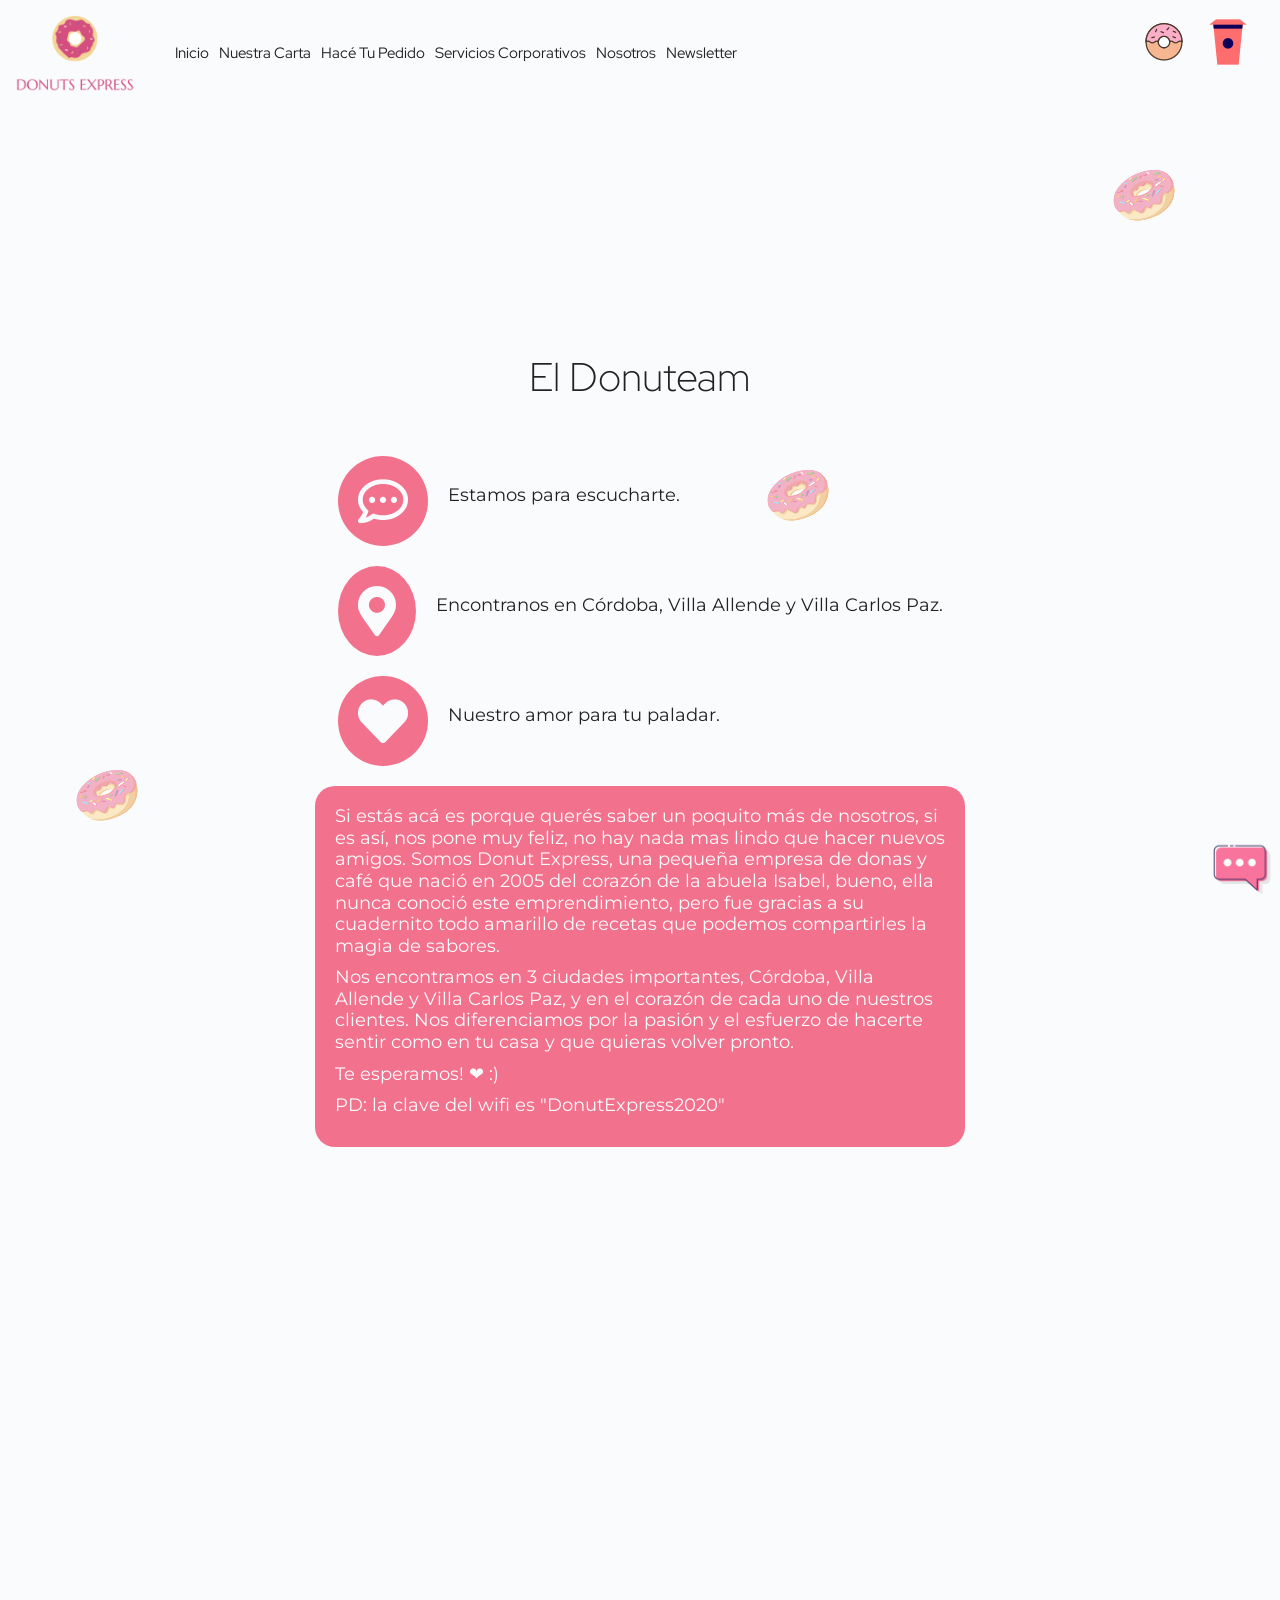
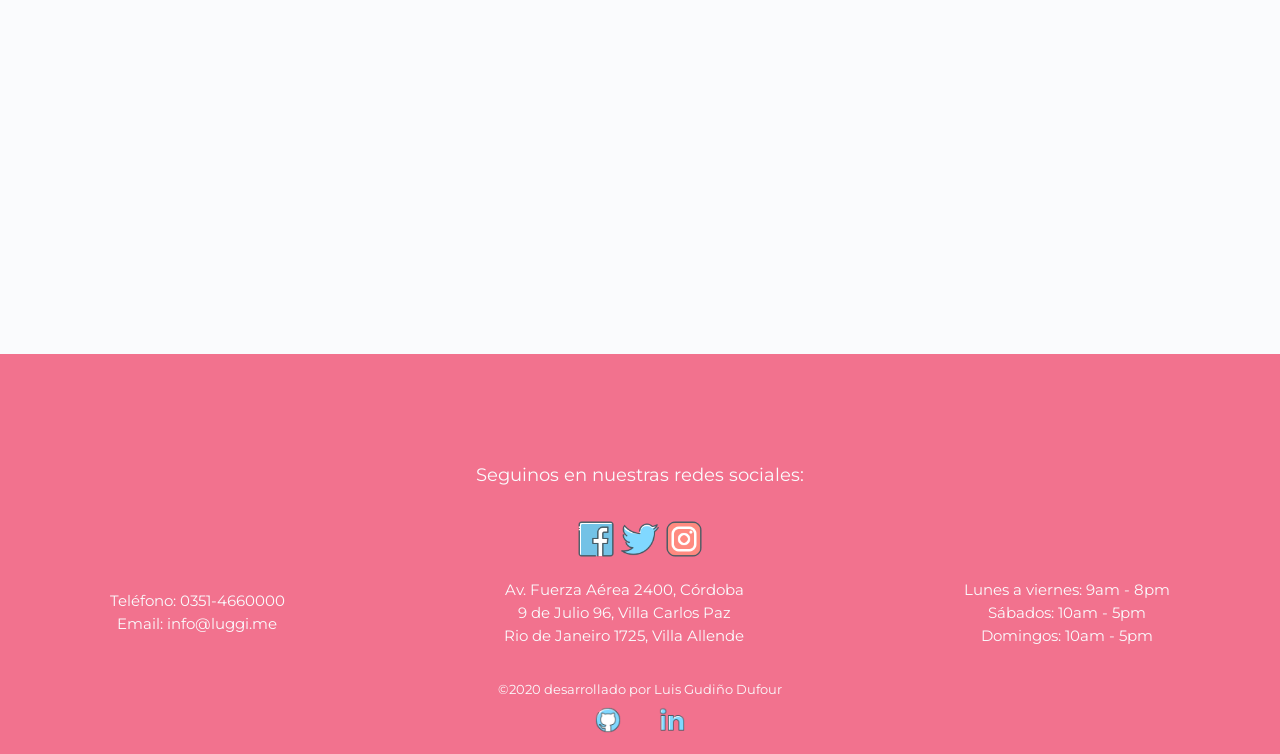
<file: nosotros.html>
<!DOCTYPE html>
<html lang="es">

<head>
    <meta charset="UTF-8">
    <meta name="viewport" content="width=device-width, initial-scale=1.0">
    <title>Donut Express</title>
    <meta name="description"
        content="Ordená tu desayuno o merienda sin moverte de tu lugar, probá las deliciosas donas de Donut Express y acompañalo con lo que desees">
    <meta name="keywords"
        content="donas de chocolate, donas glaceadas, donas light, donas con confites, café expresso, café con leche, capuchino, licuados, submarino de chocolate.">
    <meta name="author" content="Luis Gudiño Dufour">

    <!-- Favicon -->
    <link rel="icon" href="img/favicon.ico" type="image/png" />

    <!-- Animate.css -->
    <link rel="stylesheet" href="https://cdnjs.cloudflare.com/ajax/libs/animate.css/4.1.1/animate.min.css">

    <!-- Fontawesome -->
    <link rel="stylesheet" href="https://use.fontawesome.com/releases/v5.8.1/css/all.css"
        integrity="sha384-50oBUHEmvpQ+1lW4y57PTFmhCaXp0ML5d60M1M7uH2+nqUivzIebhndOJK28anvf" crossorigin="anonymous">

    <!-- CSS de Bootstrap -->
    <link rel="stylesheet" href="https://stackpath.bootstrapcdn.com/bootstrap/4.5.2/css/bootstrap.min.css"
        integrity="sha384-JcKb8q3iqJ61gNV9KGb8thSsNjpSL0n8PARn9HuZOnIxN0hoP+VmmDGMN5t9UJ0Z" crossorigin="anonymous">

    <!--Mis Estilos -->
    <link rel="stylesheet" href="css/style.css">
    <link
        href="https://fonts.googleapis.com/css2?family=Montserrat:wght@300;400;600&family=Red+Hat+Display:wght@400;500&display=swap&family=Great+Vibes&display=swap"" rel="
        stylesheet">
</head>

<body>

    <!-- Barra de navegación -->
    <header class="fixed-top">
        <nav class="navbar navbar-expand-lg navbar-light bg-light p-3">
            <div class="navbar-logo mr-5">
                <a href="index.html">
                    <img src="img/logo-donut-express.png" alt="donut express logo">
                </a>
            </div>

            <button class="navbar-toggler" type="button" data-toggle="collapse" data-target="#navbarSupportedContent"
                aria-controls="navbarSupportedContent" aria-expanded="false" aria-label="Toggle navigation">
                <span class="navbar-toggler-icon"></span>
            </button>

            <div class="collapse navbar-collapse" id="navbarSupportedContent">
                <ul class="navbar-nav mr-auto">
                    <li class="nav-item"><a href="index.html" class="nav-link">Inicio</a></li>
                    <li class="nav-item"><a href="index.html#carta" class="nav-link">Nuestra carta</a></li>
                    <li class="nav-item"><a href="index.html#pedido" class="nav-link">Hacé tu pedido</a></li>
                    <li class="nav-item"><a href="corporativos.html" class="nav-link">Servicios Corporativos</a></li>
                    <li class="nav-item"><a href="nosotros.html" class="nav-link">Nosotros</a></li>
                    <li class="nav-item"><a href="index.html#newsletter" class="nav-link">Newsletter</a></li>
                </ul>
                <div class="navbar-carrito">
                    <div>
                        <a class="collapsed" data-toggle="collapse" href="#collapseExample" aria-expanded="false"
                            aria-controls="collapseExample">
                            <img src="img/carrito.png" alt="compra-dona" loading="lazy"><img src="img/carrito-2.png"
                                alt="compra-cafe" loading="lazy">
                        </a>
                    </div>
                    <div class="collapse carrito-items-group" id="collapseExample">
                        <ul class="card card-body">
                            <li>1 Donut Homer $110</li>
                            <li>1 L Expresso $70</li>
                            <li>Beneficio orden online 20%</li>
                            <li> </li>
                            <li>Total: $144</li>
                        </ul>
                    </div>
                </div>
            </div>
        </nav>
    </header>

    <!-- Bot -->

    <div class="bot">
        <div class="bot__icon">
            <a class="collapsed" data-toggle="collapse" href="#bot" aria-expanded="false"
                aria-controls="collapseExample">
                <img src="img/bot.png" alt="chatbot">
            </a>
        </div>

        <div class="collapse carrito-items-group bot__chat-container" id="bot">
            <div class="bot__chat">
                <div class="bot__chat-heading" data-toggle="collapse" href="#bot" aria-expanded="false"
                    aria-controls="collapseExample">
                    <p>Donut Bot :)</p>
                </div>
                <div class="bot__chat-body">

                </div>

                <div class="bot__chat-input">
                    <input type="textarea" placeholder="Escribe tu mensaje aquí">
                </div>
            </div>
        </div>
    </div>

    <main id="nosotros">
        <div class="nosotros__header wow animate__animated animate__fadeInDown">
            <h2>El Donuteam</h2>
        </div>

        <div class="nosotros__content">
            <div class="nosotros__item-content">
                <div class="nosotros__item wow animate__animated animate__fadeInLeft">
                    <i class="far fa-comment-dots"></i>
                    <p>Estamos para escucharte.</p>
                </div>
                <div class="nosotros__item wow animate__animated animate__fadeInLeft">
                    <i class="fas fa-map-marker-alt"></i>
                    <p>Encontranos en Córdoba, Villa Allende y Villa Carlos Paz.</p>
                </div>
                <div class="nosotros__item wow animate__animated animate__fadeInLeft">
                    <i class="fas fa-heart"></i>
                    <P>Nuestro amor para tu paladar.</P>
                </div>
            </div>
            <div class="nosotros__text wow animate__animated animate__fadeInUp">
                <p>
                    Si estás acá es porque querés saber un poquito más de nosotros, si es así, nos pone muy feliz, no
                    hay nada mas lindo que hacer nuevos amigos.
                    Somos Donut Express, una pequeña empresa de donas y café que nació en 2005 del corazón de la abuela
                    Isabel, bueno, ella nunca conoció este emprendimiento, pero fue gracias a su cuadernito todo
                    amarillo de recetas que podemos compartirles la magia de sabores.
                </p>

                <p>
                    Nos encontramos en 3 ciudades importantes, Córdoba, Villa Allende y Villa Carlos Paz, y en el
                    corazón de cada uno de nuestros clientes.
                    Nos diferenciamos por la pasión y el esfuerzo de hacerte sentir como en tu casa y que quieras volver
                    pronto.
                </p>

                <p>
                    Te esperamos! <span>&#x2764;</span> :)
                </p>

                <p>
                    PD: la clave del wifi es "DonutExpress2020"
                </p>
            </div>
        </div>

        <div class="fondo-animado-1">
        </div>

        <div class="fondo-animado-2">
        </div>
    </main>

    <section class="mapa">
        <iframe
            src="https://www.google.com/maps/embed?pb=!1m18!1m12!1m3!1d3404.3999199155783!2d-64.22174058466864!3d-31.43065540408779!2m3!1f0!2f0!3f0!3m2!1i1024!2i768!4f13.1!3m3!1m2!1s0x9432a20d57ff8901%3A0xb20cf758328b5441!2sAv.%20Fuerza%20Aerea%20Argentina%202400%2C%20C%C3%B3rdoba!5e0!3m2!1ses-419!2sar!4v1605488286107!5m2!1ses-419!2sar"
            width="100%" height="450" frameborder="0" style="border:0;" allowfullscreen="" aria-hidden="false"
            tabindex="0">
        </iframe>
    </section>


    <!-- pie de pagina -->

    <footer class="footer">
        <p class="footer__seguinos">Seguinos en nuestras redes sociales:</p>
        <div class="contenedor">
            <a href="#"><img src="img/face.png" alt="Logo acebook" class="facebook" loading="lazy"></a>
            <a href="#"><img src="img/twit.png" alt="Logo twitter" class="twitter" loading="lazy"></a>
            <a href="#"><img src="img/insta.png" alt="Logo instagram" class="instagram" loading="lazy"></a>
        </div>

        <dl class="footer__contacto">
            <div class="footer__contacto__item">
                <dt>
                    <dd>Teléfono: 0351-4660000</dd>
                    <dd>Email: info@luggi.me</dd>
                </dt>
            </div>

            <div class="footer__contacto__item">
                <dt>
                    <dd>Av. Fuerza Aérea 2400, Córdoba</dd>
                    <dd>9 de Julio 96, Villa Carlos Paz</dd>
                    <dd>Rio de Janeiro 1725, Villa Allende</dd>
                </dt>
            </div>

            <div class="footer__contacto__item">
                <dt>
                    <dd>Lunes a viernes: 9am - 8pm</dd>
                    <dd>Sábados: 10am - 5pm</dd>
                    <dd>Domingos: 10am - 5pm</dd>
                </dt>
            </div>
        </dl>

        <div class="footer__desarrollador">
            <p>&copy;2020 desarrollado por Luis Gudiño Dufour</p>
            <ul>
                <li><a href="https://github.com/Luggi-ops" target="_blank"><img src="img/Luis Gudiño/github.png"
                            alt="github" loading="lazy"></a></li>
                <li><a href="https://www.linkedin.com/in/luis-gudi%C3%B1o-dufour-896892168/" target="_blank"><img
                            src="img/Luis Gudiño/linkedin.png" alt="linkedin" loading="lazy"></a></li>
            </ul>
        </div>
    </footer>

    <!-- JS de Bootstrap -->
    <script src="https://code.jquery.com/jquery-3.5.1.slim.min.js"
        integrity="sha384-DfXdz2htPH0lsSSs5nCTpuj/zy4C+OGpamoFVy38MVBnE+IbbVYUew+OrCXaRkfj" crossorigin="anonymous">
    </script>
    <script src="https://cdn.jsdelivr.net/npm/popper.js@1.16.1/dist/umd/popper.min.js"
        integrity="sha384-9/reFTGAW83EW2RDu2S0VKaIzap3H66lZH81PoYlFhbGU+6BZp6G7niu735Sk7lN" crossorigin="anonymous">
    </script>
    <script src="https://stackpath.bootstrapcdn.com/bootstrap/4.5.2/js/bootstrap.min.js"
        integrity="sha384-B4gt1jrGC7Jh4AgTPSdUtOBvfO8shuf57BaghqFfPlYxofvL8/KUEfYiJOMMV+rV" crossorigin="anonymous">
    </script>

    <!-- JS de WOW -->
    <script src="https://wowjs.uk/dist/wow.min.js"></script>
    <script>
        new WOW().init();
    </script>

</body>

</html>
</file>
<file: css/style.css>
@charset "UTF-8";
h1,
h2,
h3,
h4 {
  font-family: "Red Hat Display", sans-serif;
  font-weight: 300; }

h1 {
  font-size: 3.5rem;
  font-weight: 400;
  text-transform: capitalize; }

h2 {
  font-size: 4rem; }

h3 {
  font-size: 3rem; }

h4 {
  font-size: 2rem;
  font-weight: 600;
  color: #f2728e;
  text-transform: capitalize; }

.container {
  width: 90%;
  margin: 0 auto; }

.button {
  display: block;
  text-align: center;
  text-decoration: none;
  text-transform: capitalize;
  font-weight: 500;
  font-family: 'Montserrat', sans-serif;
  border: none;
  padding: 1rem 2rem;
  cursor: pointer;
  transition: all .5s;
  width: 100%;
  outline: none;
  border: 2px solid #f2728e;
  font-weight: 600; }

.button-primary {
  background-color: #f2728e;
  color: #fafbfd;
  border-radius: 3rem;
  width: 21rem; }
  .button-primary:hover {
    background-color: transparent;
    color: #f2728e; }

.button-light {
  color: #f2728e;
  background-color: #fafbfd;
  border-radius: 1rem;
  padding: 1rem;
  border: .2rem solid white;
  width: 15rem;
  text-decoration: none;
  transition: background-color 1s;
  position: relative;
  left: 2rem; }
  .button-light:hover {
    background-color: #f2f2f255;
    cursor: pointer;
    text-decoration: none;
    color: #fafbfd; }

.button-generic {
  width: 20rem;
  margin: .5rem auto 0 auto; }

.fondo-animado-1::after {
  content: url(../img/dona-fondo-animado.png);
  display: inline-block;
  position: absolute;
  z-index: -1;
  top: 50%;
  left: 0%;
  opacity: .5;
  animation-name: fondo-1;
  animation-duration: 40s;
  animation-iteration-count: infinite; }

.fondo-animado-1::before {
  content: url(../img/dona-fondo-animado.png);
  display: inline-block;
  position: absolute;
  top: 60%;
  left: 30%;
  z-index: -1;
  opacity: .5;
  animation-name: fondo-2;
  animation-duration: 40s;
  animation-iteration-count: infinite;
  animation-timing-function: linear; }

@keyframes fondo-1 {
  0% {
    top: 50%;
    transform: rotate(0deg); }
  50% {
    top: 80%; }
  100% {
    top: 50%;
    transform: rotate(360deg); } }

@keyframes fondo-2 {
  0% {
    top: 60%;
    transform: rotate(0deg); }
  50% {
    top: 90%; }
  100% {
    top: 60%;
    transform: rotate(360deg); } }

.fondo-animado-2::after {
  content: url(../img/dona-fondo-animado.png);
  display: inline-block;
  position: absolute;
  z-index: -1;
  top: 30%;
  left: 60%;
  opacity: .5;
  animation-name: fondo-3;
  animation-duration: 40s;
  animation-iteration-count: infinite; }

.fondo-animado-2::before {
  content: url(../img/dona-fondo-animado.png);
  display: inline-block;
  position: absolute;
  z-index: -1;
  top: 10%;
  left: 90%;
  opacity: .5;
  animation-name: fondo-4;
  animation-duration: 40s;
  animation-iteration-count: infinite;
  animation-timing-function: linear; }

@keyframes fondo-3 {
  0% {
    top: 10%;
    transform: rotate(0deg); }
  50% {
    top: 40%; }
  100% {
    top: 10%;
    transform: rotate(360deg); } }

@keyframes fondo-4 {
  0% {
    top: 30%;
    transform: rotate(0deg); }
  50% {
    top: 60%; }
  100% {
    top: 30%;
    transform: rotate(360deg); } }

.bot {
  position: fixed;
  bottom: 0;
  right: .8rem;
  z-index: 200; }
  .bot .bot__icon a img {
    width: 6rem; }
  .bot .bot__chat-container {
    border-radius: 10rem; }
    .bot .bot__chat-container .bot__chat {
      position: fixed;
      bottom: 6rem;
      right: 1.5rem;
      width: 25rem;
      height: 35rem;
      display: grid;
      grid-template-columns: 1fr;
      grid-template-rows: 10% 80% 10%;
      border-radius: 1rem;
      overflow: hidden;
      -webkit-box-shadow: 0px 0px 5px 1px rgba(0, 0, 0, 0.53);
      -moz-box-shadow: 0px 0px 5px 1px rgba(0, 0, 0, 0.53);
      box-shadow: 0px 0px 5px 1px rgba(0, 0, 0, 0.53); }
      .bot .bot__chat-container .bot__chat .bot__chat-heading {
        background-color: #f2728e;
        cursor: pointer;
        display: flex;
        justify-content: center; }
        .bot .bot__chat-container .bot__chat .bot__chat-heading p {
          display: inline-block;
          color: #fafbfd;
          font-weight: bold;
          margin: .7rem;
          width: max-content;
          font-family: "Red Hat Display", sans-serif; }
      .bot .bot__chat-container .bot__chat .bot__chat-body {
        background-color: #faf8f1bb; }
      .bot .bot__chat-container .bot__chat .bot__chat-input {
        background-color: #fff;
        display: flex;
        align-items: center; }
        .bot .bot__chat-container .bot__chat .bot__chat-input input {
          border: none;
          outline: none;
          background-color: #fff;
          margin-left: .5rem;
          font-size: 1rem;
          width: 100%; }

.navbar {
  background-color: #fafbfd!important; }
  .navbar .navbar-collapse .navbar-nav li a {
    text-decoration: none;
    text-transform: capitalize;
    color: #222222;
    font-family: "Red Hat Display", sans-serif;
    font-size: 1.5rem;
    transition: all .5s; }
    .navbar .navbar-collapse .navbar-nav li a:hover {
      background-color: #f2728e;
      color: #fafbfd; }
  .navbar .navbar-logo {
    line-height: 1.5;
    padding: .5rem; }
    .navbar .navbar-logo img {
      width: 12rem; }
  .navbar .navbar-carrito {
    position: absolute;
    right: 2rem;
    top: 1rem; }
    .navbar .navbar-carrito .carrito-items-group {
      position: absolute;
      right: 0;
      border: none; }
      .navbar .navbar-carrito .carrito-items-group ul {
        list-style: none;
        width: 25rem;
        background-color: #fafbfd; }
        .navbar .navbar-carrito .carrito-items-group ul li {
          margin: .5rem;
          color: #222222; }
          .navbar .navbar-carrito .carrito-items-group ul li:last-child {
            border-top: 1px solid #222222;
            padding: .5rem; }

.top-section {
  height: 80rem;
  display: flex;
  overflow-x: hidden;
  clip-path: polygon(0 0, 100% 0, 100% 95%, 0 100%);
  background-color: #f2728e; }
  .top-section .top-section__img {
    flex: 0 0 50%;
    transition: all 1s;
    position: relative; }
    .top-section .top-section__img:hover {
      flex: 0 0 60%; }
    .top-section .top-section__img img {
      position: absolute;
      bottom: 1rem;
      left: 15%;
      z-index: 50;
      width: 70rem;
      height: auto; }
  .top-section .top-section__text-container {
    flex: 0 0 50%;
    transition: all 1s;
    position: relative;
    z-index: 100;
    display: flex;
    flex-direction: column;
    justify-content: center; }
    .top-section .top-section__text-container .top-section__text {
      color: #fafbfd;
      width: 80%;
      margin: 3rem 0 0 2rem; }
      .top-section .top-section__text-container .top-section__text p {
        font-family: "Red Hat Display", sans-serif;
        font-size: 7rem;
        text-transform: uppercase; }

.carta {
  background-color: #fafbfd;
  padding: 20rem 0 15rem 0;
  width: 90%;
  margin: 0 auto;
  height: 90rem;
  position: relative;
  overflow: hidden;
  z-index: 100; }
  .carta .carta__header {
    text-align: center;
    margin-bottom: 5rem; }
    .carta .carta__header h2 {
      margin-bottom: 2rem; }
  .carta .carta__content {
    display: flex;
    justify-content: center;
    flex-wrap: wrap;
    position: relative; }
    .carta .carta__content .carta__table-container {
      margin-top: rem; }
      .carta .carta__content .carta__table-container .carousel {
        width: 30rem;
        position: relative;
        margin-top: 4rem; }
        .carta .carta__content .carta__table-container .carousel .carousel-indicators {
          position: absolute;
          top: -8rem;
          height: max-content; }
          .carta .carta__content .carta__table-container .carousel .carousel-indicators a {
            cursor: pointer;
            opacity: .5; }
          .carta .carta__content .carta__table-container .carousel .carousel-indicators .dona-animacion {
            animation-name: dona;
            animation-duration: 3s;
            animation-iteration-count: infinite;
            transform: rotate(0);
            -webkit-animation-name: dona;
            -webkit-animation-duration: 3s;
            -webkit-animation-iteration-count: infinite;
            -moz-animation-name: dona;
            -moz-animation-duration: 3s;
            -moz-animation-iteration-count: infinite;
            -o-animation-name: dona;
            -o-animation-duration: dona;
            -o-animation-iteration-count: infinite; }

@keyframes dona {
  0% {
    transform: rotate(0); }
  50% {
    transform: rotate(45deg); }
  100% {
    transform: rotate(0); } }

@-webkit-keyframes dona {
  0% {
    transform: rotate(0); }
  50% {
    transform: rotate(45deg); }
  100% {
    transform: rotate(0); } }

@-moz-keyframes dona {
  0% {
    transform: rotate(0); }
  50% {
    transform: rotate(45deg); }
  100% {
    transform: rotate(0); } }

@-o-keyframes dona {
  0% {
    transform: rotate(0); }
  50% {
    transform: rotate(45deg); }
  100% {
    transform: rotate(0); } }
          .carta .carta__content .carta__table-container .carousel .carousel-indicators .cafe-animacion {
            position: relative;
            top: 0;
            animation-name: cafe;
            animation-duration: 3s;
            animation-iteration-count: infinite;
            -webkit-animation-name: cafe;
            -webkit-animation-duration: 3s;
            -webkit-animation-iteration-count: infinite;
            -moz-animation-name: cafe;
            -moz-animation-duration: 3s;
            -moz-animation-iteration-count: infinite;
            -o-animation-name: cafe;
            -o-animation-duration: 3s;
            -o-animation-iteration-count: infinite; }

@keyframes cafe {
  0% {
    top: 0%; }
  50% {
    top: 10%; }
  100% {
    top: 0%; } }

@-webkit-keyframes cafe {
  0% {
    top: 0%; }
  50% {
    top: 10%; }
  100% {
    top: 0%; } }

@-moz-keyframes cafe {
  0% {
    top: 0%; }
  50% {
    top: 10%; }
  100% {
    top: 0%; } }

@-o-keyframes cafe {
  0% {
    top: 0%; }
  50% {
    top: 10%; }
  100% {
    top: 0%; } }
          .carta .carta__content .carta__table-container .carousel .carousel-indicators .active {
            opacity: 1; }
        .carta .carta__content .carta__table-container .carousel .carousel-inner .carousel-item .carta__table {
          background-color: #f2728e;
          color: #fafbfd;
          padding: 1rem;
          border-radius: 1rem;
          border-collapse: collapse;
          text-align: center;
          width: 30rem;
          display: flex;
          justify-content: center; }
          .carta .carta__content .carta__table-container .carousel .carousel-inner .carousel-item .carta__table tr {
            display: block;
            margin: 1.5rem; }
            .carta .carta__content .carta__table-container .carousel .carousel-inner .carousel-item .carta__table tr td, .carta .carta__content .carta__table-container .carousel .carousel-inner .carousel-item .carta__table tr th {
              overflow-wrap: break-word;
              width: 10rem; }

#pedido {
  background-color: #f2728e;
  padding-top: 8rem;
  display: flex;
  flex-direction: column;
  clip-path: polygon(0 0, 100% 2%, 100% 100%, 0 100%); }
  #pedido h2 {
    color: #fafbfd; }
  #pedido .pedido-container {
    display: flex;
    justify-content: space-around;
    align-items: center;
    flex-wrap: wrap;
    margin-bottom: 5rem;
    height: 100vh;
    min-height: 80rem; }
  #pedido .slider-heading {
    width: 60%;
    margin: 0 auto;
    text-align: center;
    padding: 1rem;
    position: relative;
    z-index: 50; }
  #pedido .row .carousel {
    width: 95%;
    margin: 0 auto; }
    #pedido .row .carousel .carousel-control-next,
    #pedido .row .carousel .carousel-control-prev {
      height: 5rem;
      position: absolute;
      top: 20%; }
    #pedido .row .carousel .carousel-inner {
      border-radius: 3rem;
      -webkit-box-shadow: 0px 0px 24px -5px rgba(0, 0, 0, 0.75);
      -moz-box-shadow: 0px 0px 24px -5px rgba(0, 0, 0, 0.75);
      box-shadow: 0px 0px 24px -5px rgba(0, 0, 0, 0.75); }
      #pedido .row .carousel .carousel-inner .carousel-item .slider-card {
        padding: 1rem;
        border: .1rem solid #FBF4F4;
        background-color: #fff;
        flex: 0 0 100%;
        height: 54rem;
        /**flexbox para el contenido dentro de la card**/
        display: flex;
        flex-direction: column; }
        #pedido .row .carousel .carousel-inner .carousel-item .slider-card .slider-card__img-container {
          width: 100%;
          height: 30rem; }
          #pedido .row .carousel .carousel-inner .carousel-item .slider-card .slider-card__img-container .slider-card__img {
            width: 100%;
            height: 100%;
            object-fit: cover;
            border-radius: 3rem; }
        #pedido .row .carousel .carousel-inner .carousel-item .slider-card .slider-card__content {
          margin-top: 2rem;
          display: flex;
          flex-direction: column;
          justify-content: space-between;
          height: 30rem; }
          #pedido .row .carousel .carousel-inner .carousel-item .slider-card .slider-card__content .puntaje .fa-star {
            color: #ffe0b1; }
          #pedido .row .carousel .carousel-inner .carousel-item .slider-card .slider-card__content .agregar-pedido-dona {
            margin: 1rem 0; }
          #pedido .row .carousel .carousel-inner .carousel-item .slider-card .slider-card__content .agregar-pedido {
            display: flex;
            justify-content: space-between; }
            #pedido .row .carousel .carousel-inner .carousel-item .slider-card .slider-card__content .agregar-pedido .agregar-quitar {
              display: flex;
              align-items: center;
              font-size: 2rem; }
              #pedido .row .carousel .carousel-inner .carousel-item .slider-card .slider-card__content .agregar-pedido .agregar-quitar .fa-plus-circle, #pedido .row .carousel .carousel-inner .carousel-item .slider-card .slider-card__content .agregar-pedido .agregar-quitar .fa-minus-circle {
                color: #f2728e; }
                #pedido .row .carousel .carousel-inner .carousel-item .slider-card .slider-card__content .agregar-pedido .agregar-quitar .fa-plus-circle:hover, #pedido .row .carousel .carousel-inner .carousel-item .slider-card .slider-card__content .agregar-pedido .agregar-quitar .fa-minus-circle:hover {
                  cursor: pointer; }
            #pedido .row .carousel .carousel-inner .carousel-item .slider-card .slider-card__content .agregar-pedido i, #pedido .row .carousel .carousel-inner .carousel-item .slider-card .slider-card__content .agregar-pedido p {
              margin-right: 1rem; }
        #pedido .row .carousel .carousel-inner .carousel-item .slider-card .slider-card__form .slider-card__form--item {
          margin: 1rem 0; }
          #pedido .row .carousel .carousel-inner .carousel-item .slider-card .slider-card__form .slider-card__form--item select {
            background-color: transparent;
            border: 0.1rem solid #f2728e;
            color: #f2728e;
            height: 3rem;
            width: 12rem;
            padding: .5rem;
            font-weight: bold;
            text-align: center;
            outline: none;
            border-radius: 1rem; }
          #pedido .row .carousel .carousel-inner .carousel-item .slider-card .slider-card__form .slider-card__form--item input[type="radio"] {
            display: none; }
            #pedido .row .carousel .carousel-inner .carousel-item .slider-card .slider-card__form .slider-card__form--item input[type="radio"]:checked + label {
              padding: .5rem 1.5rem;
              background-color: #f2728e;
              color: #fafbfd; }
            #pedido .row .carousel .carousel-inner .carousel-item .slider-card .slider-card__form .slider-card__form--item input[type="radio"]:checked + label::before {
              display: none; }
          #pedido .row .carousel .carousel-inner .carousel-item .slider-card .slider-card__form .slider-card__form--item label {
            color: #f2728e;
            padding: .5rem 0rem .5rem 3.8rem;
            display: inline-block;
            position: relative;
            border-radius: .8rem;
            cursor: pointer;
            transition: .5s; }
            #pedido .row .carousel .carousel-inner .carousel-item .slider-card .slider-card__form .slider-card__form--item label::before {
              content: "";
              width: 1.7rem;
              height: 1.7rem;
              display: inline-block;
              background-color: none;
              border: 3px solid #f2728e;
              border-radius: 50%;
              position: absolute;
              left: 1.7rem; }
        #pedido .row .carousel .carousel-inner .carousel-item .slider-card .slider-card__form .tamaño-cafe {
          display: flex;
          justify-content: space-between; }
        #pedido .row .carousel .carousel-inner .carousel-item .slider-card .slider-card__form .agregar-pedido {
          display: flex;
          justify-content: space-between; }
          #pedido .row .carousel .carousel-inner .carousel-item .slider-card .slider-card__form .agregar-pedido .agregar-quitar {
            display: flex;
            align-items: center;
            font-size: 2rem; }
          #pedido .row .carousel .carousel-inner .carousel-item .slider-card .slider-card__form .agregar-pedido i, #pedido .row .carousel .carousel-inner .carousel-item .slider-card .slider-card__form .agregar-pedido p {
            margin-right: 1rem; }
  #pedido .button-light {
    left: 0 !important; }

#nosotros {
  height: 100vh;
  min-height: 150rem;
  display: flex;
  flex-direction: column;
  justify-content: center;
  align-items: center;
  width: 90%;
  margin: 0 auto; 
  overflow: hidden;
  z-index: 100;
  position: relative;}
  #nosotros .nosotros__header {
    margin-bottom: 5rem; }
  #nosotros .nosotros__content {
    display: flex;
    justify-content: space-around;
    flex-direction: column;
    align-items: center;
    width: 100%; }
    #nosotros .nosotros__content .nosotros__item-content {
      font-size: 1.8rem; }
      #nosotros .nosotros__content .nosotros__item-content .nosotros__item {
        display: flex;
        align-items: center;
        margin-bottom: 2rem; }
        #nosotros .nosotros__content .nosotros__item-content .nosotros__item i {
          font-size: 5rem;
          margin-right: 2rem;
          background-color: #f2728e;
          color: #fafbfd;
          padding: 2rem;
          border-radius: 50%;
          position: relative;
          top: 0;
          transition: .5s; }
          #nosotros .nosotros__content .nosotros__item-content .nosotros__item i:hover {
            background-color: #fafbfd;
            color: #f2728e;
            top: -1rem; }
    #nosotros .nosotros__content .nosotros__text {
      width: 65rem;
      color: #fafbfd;
      background-color: #f2728e;
      padding: 2rem;
      border-radius: 2rem;
      font-size: 1.8rem; }

.footer {
  height: 40rem;
  text-align: center;
  display: flex;
  flex-direction: column;
  justify-content: space-around;
  background-color: #f2728e;
  padding: 10rem 0 0 0;
  color: #fafbfd; }
  .footer .footer__seguinos {
    color: #fafbfd;
    font-weight: 400;
    font-size: 1.8rem; }
  .footer .contenedor a .facebook,
  .footer .contenedor a .twitter,
  .footer .contenedor a .instagram {
    width: 4rem;
    position: relative;
    animation-duration: 3s;
    animation-iteration-count: infinite; }
  .footer .contenedor a:hover .facebook,
  .footer .contenedor a:hover .instagram {
    animation-name: facebook-instagram;
    -webkit-animation-name: facebook-instagram;
    -moz-animation-name: facebook-instagram;
    -o-animation-name: facebook-instagram; }

@keyframes facebook-instagram {
  0% {
    top: 0; }
  25% {
    top: -1rem; }
  50% {
    top: 0; }
  75% {
    top: -1rem; }
  100% {
    top: 0; } }

@-webkit-keyframes facebook-instagram {
  0% {
    top: 0; }
  25% {
    top: -1rem; }
  50% {
    top: 0; }
  75% {
    top: -1rem; }
  100% {
    top: 0; } }

@-moz-keyframes facebook-instagram {
  0% {
    top: 0; }
  25% {
    top: -1rem; }
  50% {
    top: 0; }
  75% {
    top: -1rem; }
  100% {
    top: 0; } }

@-o-keyframes facebook-instagram {
  0% {
    top: 0; }
  25% {
    top: -1rem; }
  50% {
    top: 0; }
  75% {
    top: -1rem; }
  100% {
    top: 0; } }
  .footer .contenedor a:hover .twitter {
    animation-name: twitter;
    -webkit-animation-name: twitter;
    -moz-animation-name: twitter;
    -o-animation-name: twitter; }

@-webkit-keyframes twitter {
  0% {
    top: -1rem; }
  25% {
    top: 0; }
  50% {
    top: -1rem; }
  75% {
    top: 0; }
  100% {
    top: -1rem; } }

@-moz-keyframes twitter {
  0% {
    top: -1rem; }
  25% {
    top: 0; }
  50% {
    top: -1rem; }
  75% {
    top: 0; }
  100% {
    top: -1rem; } }

@-o-keyframes twitter {
  0% {
    top: -1rem; }
  25% {
    top: 0; }
  50% {
    top: -1rem; }
  75% {
    top: 0; }
  100% {
    top: -1rem; } }

@keyframes twitter {
  0% {
    top: -1rem; }
  25% {
    top: 0; }
  50% {
    top: -1rem; }
  75% {
    top: 0; }
  100% {
    top: -1rem; } }
  .footer .footer__contacto {
    display: flex;
    justify-content: space-around;
    align-items: center; }
  .footer .footer__desarrollador {
    font-size: 1.3rem; }
    .footer .footer__desarrollador ul {
      list-style: none;
      display: flex;
      justify-content: center; }
      .footer .footer__desarrollador ul img {
        width: 40%; }
  .footer .footer__desarrollador ul img {
    position: relative; }
    .footer .footer__desarrollador ul img:hover {
      animation-name: desarrollador-ico;
      animation-duration: 1s;
      -webkit-animation-name: desarrollador-ico;
      -webkit-animation-duration: 1s;
      -moz-animation-name: desarrollador-ico;
      -moz-animation-duration: 1s;
      -o-animation-name: desarrollador-ico;
      -o-animation-duration: 1s; }

@keyframes desarrollador-ico {
  0% {
    transform: rotate(0deg); }
  50% {
    transform: rotate(-45deg); }
  100% {
    transform: rotate(360deg); } }

.corporativo {
  margin: 0 auto;
  padding-bottom: 20rem; }
  .corporativo .corporativo__top {
    display: flex;
    flex-direction: column;
    justify-content: center;
    align-items: center;
    height: 45rem; }
    .corporativo .corporativo__top .corporativo__img {
      background-image: url(../img/corporativos.jpg);
      background-position: center;
      background-size: cover;
      background-repeat: no-repeat;
      width: 100%;
      height: 50rem; }
  .corporativo h2 {
    margin-top: 10rem;
    text-align: center; }
  .corporativo .corporativo__text {
    margin: 5rem 0;
    display: flex;
    flex-direction: column;
    align-items: center; }
  .corporativo .corporativo__form {
    width: 50%;
    margin: 0 auto;
    padding: 3rem 0;
    padding: 3rem;
    border: 1px solid #f2728e;
    border-radius: 2rem;
    -webkit-box-shadow: 0px 0px 17px -4px rgba(0, 0, 0, 0.75);
    -moz-box-shadow: 0px 0px 17px -4px rgba(0, 0, 0, 0.75);
    box-shadow: 0px 0px 17px -4px rgba(0, 0, 0, 0.75); }
    .corporativo .corporativo__form input,
    .corporativo .corporativo__form textarea {
      display: block;
      margin-bottom: 1rem;
      padding: 1rem;
      border: 1px solid #f2728e;
      border-radius: 5rem;
      outline: none;
      width: 100%; }
    .corporativo .corporativo__form textarea {
      padding: 1.5rem; }
    .corporativo .corporativo__form label {
      display: block;
      margin: .5rem auto;
      width: 100%;
      padding: 1rem;
      font-size: 1.3rem;
      font-family: inherit;
      border-radius: .5rem;
      text-transform: uppercase; }

.entrega {
  background-color: #fafbfd;
  display: flex;
  flex-direction: column;
  align-items: center;
  justify-content: space-around;
  padding: 7rem 0;
  clip-path: polygon(0 5%, 100% 0, 100% 100%, 0 100%);
  position: relative;
  overflow: hidden; }
  .entrega .entrega__header {
    margin-top: 3rem; }
  .entrega .carousel {
    width: 100%;
    margin: 0 auto;
    display: flex;
    flex-direction: column; }
    .entrega .carousel .carousel-indicators {
      position: static;
      order: 2; }
      .entrega .carousel .carousel-indicators p {
        margin-right: 2rem;
        font-weight: 700;
        border-bottom: 1px solid transparent;
        cursor: pointer; }
        .entrega .carousel .carousel-indicators p:last-of-type {
          margin-right: 0; }
      .entrega .carousel .carousel-indicators .active {
        border-bottom: 2px solid #222222; }
    .entrega .carousel .carousel-inner {
      padding: 2rem;
      display: flex;
      align-items: center; }
      .entrega .carousel .carousel-inner .carousel-item .entrega__item {
        display: flex;
        justify-content: space-around;
        align-items: center;
        height: 58rem; }
        .entrega .carousel .carousel-inner .carousel-item .entrega__item .entrega__content-img {
          width: 45rem;
          height: 35rem;
          overflow: hidden;
          position: relative;
          border-radius: 2rem;
          margin: 0 2rem 2rem 0; }
          .entrega .carousel .carousel-inner .carousel-item .entrega__item .entrega__content-img img {
            position: absolute;
            left: -17rem; }
        .entrega .carousel .carousel-inner .carousel-item .entrega__item form {
          padding: 4rem 2rem;
          border: 1px solid #f2728e;
          border-radius: 2rem;
          -webkit-box-shadow: 0px 0px 17px -4px rgba(0, 0, 0, 0.75);
          -moz-box-shadow: 0px 0px 17px -4px rgba(0, 0, 0, 0.75);
          box-shadow: 0px 0px 17px -4px rgba(0, 0, 0, 0.75);
          position: relative;
          width: 30rem; }
          .entrega .carousel .carousel-inner .carousel-item .entrega__item form input, .entrega .carousel .carousel-inner .carousel-item .entrega__item form label, .entrega .carousel .carousel-inner .carousel-item .entrega__item form select {
            display: block;
            margin-bottom: 1rem; }
          .entrega .carousel .carousel-inner .carousel-item .entrega__item form input:last-of-type {
            margin-bottom: 0; }
          .entrega .carousel .carousel-inner .carousel-item .entrega__item form input, .entrega .carousel .carousel-inner .carousel-item .entrega__item form select, .entrega .carousel .carousel-inner .carousel-item .entrega__item form option {
            padding: 1rem;
            border: 1px solid #f2728e;
            border-radius: 5rem;
            outline: none; }
          .entrega .carousel .carousel-inner .carousel-item .entrega__item form .entrega__content-img-mobile-1, .entrega .carousel .carousel-inner .carousel-item .entrega__item form .entrega__content-img-mobile-2, .entrega .carousel .carousel-inner .carousel-item .entrega__item form .entrega__content-img-mobile-3 {
            border-radius: 50%;
            border: 1px solid #f2728e;
            overflow: hidden;
            width: 9rem;
            height: 9rem;
            position: absolute;
            background-position: center;
            background-size: cover;
            background-repeat: no-repeat;
            top: -6rem;
            left: 10.7rem;
            display: none; }
            .entrega .carousel .carousel-inner .carousel-item .entrega__item form .entrega__content-img-mobile-1 img, .entrega .carousel .carousel-inner .carousel-item .entrega__item form .entrega__content-img-mobile-2 img, .entrega .carousel .carousel-inner .carousel-item .entrega__item form .entrega__content-img-mobile-3 img {
              width: 20rem; }
          .entrega .carousel .carousel-inner .carousel-item .entrega__item form .entrega__content-img-mobile-1 {
            background-image: url(../img/reservacion.jpg); }
          .entrega .carousel .carousel-inner .carousel-item .entrega__item form .entrega__content-img-mobile-2 {
            background-image: url(../img/delivery.jpg); }
          .entrega .carousel .carousel-inner .carousel-item .entrega__item form .entrega__content-img-mobile-3 {
            background-image: url(../img/retiro-sucursal.jpg); }
  .entrega .button {
    background-color: #f2728e;
    color: #fafbfd;
    margin-top: 3rem; }
    .entrega .button:hover {
      background-color: #fafbfd;
      border: 2px solid #f2728e;
      color: #f2728e; }

.forma-pago {
  display: flex;
  flex-direction: column;
  justify-content: center;
  align-items: center;
  width: 100%;
  margin: 0 auto;
  color: #fafbfd;
  padding: 10rem 0; }
  .forma-pago .forma-pago__header {
    margin-top: 3rem; }
  .forma-pago .forma-pago__content {
    width: 100%; }
    .forma-pago .forma-pago__content .carousel {
      margin: 0 auto;
      display: flex;
      flex-direction: column;
      width: 100%; }
      .forma-pago .forma-pago__content .carousel .carousel-indicators {
        position: static;
        order: 2; }
        .forma-pago .forma-pago__content .carousel .carousel-indicators p {
          margin-right: 2rem;
          font-weight: 700;
          cursor: pointer; }
          .forma-pago .forma-pago__content .carousel .carousel-indicators p:last-of-type {
            margin-right: 0; }
        .forma-pago .forma-pago__content .carousel .carousel-indicators .active {
          border-bottom: 2px solid #fafbfd; }
      .forma-pago .forma-pago__content .carousel .carousel-inner {
        padding: 2rem;
        height: 55rem;
        display: flex;
        align-items: center;
        width: 100%; }
        .forma-pago .forma-pago__content .carousel .carousel-inner .carousel-item {
          width: 100%; }
          .forma-pago .forma-pago__content .carousel .carousel-inner .carousel-item .forma-pago__item {
            display: flex;
            justify-content: space-around;
            align-items: center;
            flex-wrap: wrap;
            width: 100%; }
            .forma-pago .forma-pago__content .carousel .carousel-inner .carousel-item .forma-pago__item .forma-pago__order {
              margin-top: 1rem;
              font-size: 3rem;
              text-align: center; }
              .forma-pago .forma-pago__content .carousel .carousel-inner .carousel-item .forma-pago__item .forma-pago__order h4 {
                color: #fafbfd; }
            .forma-pago .forma-pago__content .carousel .carousel-inner .carousel-item .forma-pago__item .forma-pago__img img {
              width: 40rem; }
            .forma-pago .forma-pago__content .carousel .carousel-inner .carousel-item .forma-pago__item form {
              color: #222222;
              background-color: #fafbfd;
              padding: 3rem;
              border: 1px solid #f2728e;
              border-radius: 2rem;
              -webkit-box-shadow: 0px 0px 17px -4px rgba(0, 0, 0, 0.75);
              -moz-box-shadow: 0px 0px 17px -4px rgba(0, 0, 0, 0.75);
              box-shadow: 0px 0px 17px -4px rgba(0, 0, 0, 0.75); }
              .forma-pago .forma-pago__content .carousel .carousel-inner .carousel-item .forma-pago__item form input, .forma-pago .forma-pago__content .carousel .carousel-inner .carousel-item .forma-pago__item form select {
                display: block;
                margin-bottom: 1rem; }
                .forma-pago .forma-pago__content .carousel .carousel-inner .carousel-item .forma-pago__item form input:last-of-type, .forma-pago .forma-pago__content .carousel .carousel-inner .carousel-item .forma-pago__item form select:last-of-type {
                  margin-bottom: 0; }
              .forma-pago .forma-pago__content .carousel .carousel-inner .carousel-item .forma-pago__item form input {
                padding: 1rem;
                border: 1px solid #f2728e;
                border-radius: 5rem;
                outline: none; }
              .forma-pago .forma-pago__content .carousel .carousel-inner .carousel-item .forma-pago__item form .forma-pago__expiracion input, .forma-pago .forma-pago__content .carousel .carousel-inner .carousel-item .forma-pago__item form .forma-pago__cvc input {
                display: inline-block;
                width: 7rem; }
              .forma-pago .forma-pago__content .carousel .carousel-inner .carousel-item .forma-pago__item form .forma-pago__expiracion p, .forma-pago .forma-pago__content .carousel .carousel-inner .carousel-item .forma-pago__item form .forma-pago__cvc p {
                display: inline-block;
                font-size: 2rem; }

#newsletter {
  height: 100vh;
  min-height: 50rem;
  display: flex;
  align-items: center;
  justify-content: center;
  background-image: url(../img/bg-newsletter.jpg);
  background-size: cover;
  background-attachment: fixed; }
  #newsletter form {
    background-color: #fafbfd;
    padding: 3rem;
    margin: 0 auto;
    width: 30rem;
    height: 25rem;
    border-radius: 2rem;
    color: #f2728e;
    display: flex;
    flex-direction: column; }
    #newsletter form .newsletter__component {
      display: flex;
      flex-direction: column;
      align-items: center; }
      #newsletter form .newsletter__component input[type="email"] {
        margin-bottom: 1rem;
        border: none;
        border-bottom: 2px solid #f2728e;
        outline: none;
        text-align: center;
        width: 12rem;
        transform: scale(1);
        font-size: 1.2rem;
        transition: transform .5s;
        background-color: #fafbfd; }
        #newsletter form .newsletter__component input[type="email"]:focus {
          transform: scale(1.3);
          width: 16rem; }
      #newsletter form .newsletter__component label {
        display: none; }

@media only screen and (max-width: 990px) {
  /**Sección pedido**/
  .top-section .top-section__img img {
    left: 3%;
    width: 60rem; }
  /**Entrega**/
  .entrega .carousel .carousel-indicators {
    order: 0;
    margin: 0; }
  .entrega .carousel .carousel-inner .carousel-item .entrega__item .entrega__content-img {
    display: none; }
  .entrega .carousel .carousel-inner .carousel-item .entrega__item form .entrega__content-img-mobile-1, .entrega .carousel .carousel-inner .carousel-item .entrega__item form .entrega__content-img-mobile-2, .entrega .carousel .carousel-inner .carousel-item .entrega__item form .entrega__content-img-mobile-3 {
    display: block; } }

@media only screen and (max-width: 992px) {
  .navbar .navbar-carrito {
    position: relative;
    margin-left: 1rem; }
    .navbar .navbar-carrito .carrito-items-group {
      position: relative;
      margin-left: 1rem; } }

@media only screen and (max-width: 780px) {
  /**Sección superior**/
  .top-section {
    height: 55rem;
    display: flex; }
    .top-section .top-section__img img {
      width: 40rem; }
    .top-section .top-section__img:hover {
      flex: 0 0 50%; }
    .top-section .top-section__text-container .top-section__text h1 {
      font-size: 4rem; }
    .top-section .top-section__text-container .top-section__text p {
      font-size: 2.5rem; }
  /**Pedido**/
  #pedido .pedido-container {
    flex-direction: column;
    height: max-content; }
  /**Forma de pago**/
  .forma-pago .forma-pago__content .carousel .carousel-inner {
    height: 70rem; }
  .forma-pago .forma-pago__content .carousel .carousel-indicators {
    order: -1;
    margin-top: 2rem; }
  /**Nosotros**/
  #nosotros .nosotros__content .nosotros__text {
    width: 100%; } }

@media only screen and (max-width: 480px) {
  /**Sección superior**/
  .top-section {
    height: 70rem;
    margin: 0;
    flex-direction: column; }
    .top-section .top-section__text-container {
      flex: 0 0 50%;
      align-items: center;
      justify-content: center;
      padding-bottom: 4rem;
      transition: none; }
      .top-section .top-section__text-container .top-section__text {
        margin: 0; }
      .top-section .top-section__text-container .button {
        left: 0; }
    .top-section .top-section__img {
      flex: 0 0 50%;
      transition: none; }
      .top-section .top-section__img img {
        width: 40rem;
        bottom: -22rem;
        left: 14%; }
      .top-section .top-section__img:hover {
        flex-basis: 100%; }
  #pedido .pedido-container {
    margin-bottom: 10rem; }
  #pedido .slider-heading {
    margin-bottom: 4rem; }
  /**Modo de entrega**/
  .entrega .carousel .carousel-indicators {
    font-size: 1.5rem;
    margin: 1rem 0;
    display: flex;
    flex-direction: column;
    align-items: center; }
    .entrega .carousel .carousel-indicators p {
      margin: 1rem 0 0 0; }
  /**Forma de pago**/
  .forma-pago .forma-pago__content .carousel .carousel-inner .carousel-item .forma-pago__item .forma-pago__img {
    margin-bottom: 3rem; }
    .forma-pago .forma-pago__content .carousel .carousel-inner .carousel-item .forma-pago__item .forma-pago__img img {
      width: 30rem; }
  /**Footer**/
  .footer {
    font-size: 1rem; }
  /**Corporativos**/
  .corporativo .corporativo__form {
    width: 90%; }
    .corporativo .corporativo__form button {
      padding: .5rem; }
  .corporativo .corporativo__text {
    width: 90%;
    margin: 0 auto; } }

/**Mobile de baja resolución**/
@media only screen and (max-width: 380px) {
  /**Sección superior**/
  .top-section .top-section__img img {
    width: 33rem;
    left: 0; }
  /**Seccion pedidos**/
  #pedido .row .carousel .carousel-control-next,
  #pedido .row .carousel .carousel-control-prev {
    top: 10%; }
  #pedido .row .carousel .carousel-inner .carousel-item .slider-card {
    height: 50rem; }
    #pedido .row .carousel .carousel-inner .carousel-item .slider-card .slider-card__img-container {
      height: 23rem; }
  .entrega .carousel .carousel-inner .carousel-item .entrega__item form .entrega__content-img-mobile-1 {
    left: 7.7rem !important; }}

* {
  margin: 0;
  padding: 0;
  box-sizing: border-box; }

html {
  font-size: 62.5%;
  /**Reset para REMS 62.5% = 10px**/
  scroll-behavior: smooth; }

body {
  font-size: 1.5rem;
  font-family: "Montserrat", sans-serif;
  line-height: 1.2;
  color: #222222;
  background-color: #fafbfd; }
</file>
